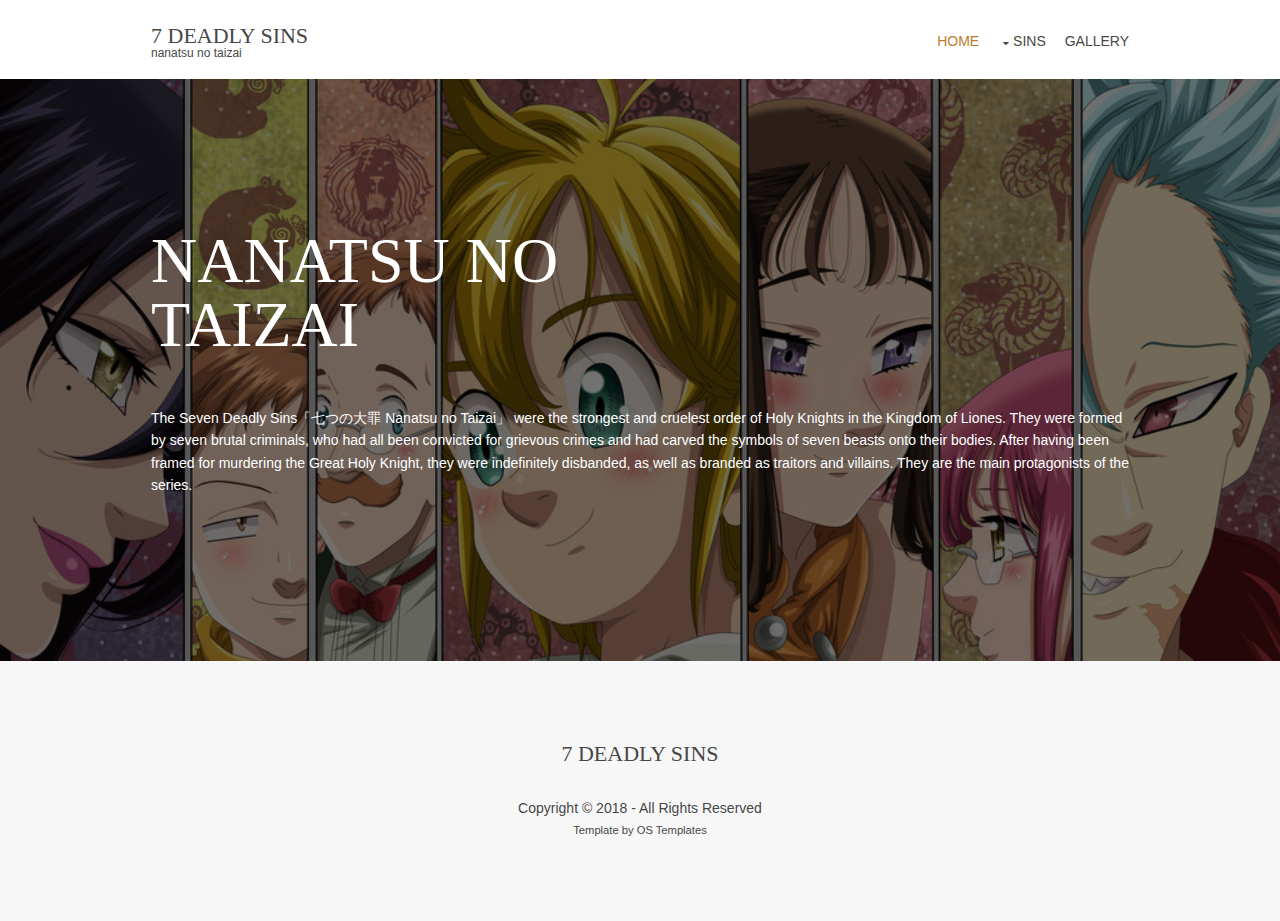
<file: index.html>
<!DOCTYPE html>
<!--
Template Name: Corklow
Author: <a href="http://www.os-templates.com/">OS Templates</a>
Author URI: http://www.os-templates.com/
Licence: Free to use under our free template licence terms
Licence URI: http://www.os-templates.com/template-terms
-->
<html>
<head>
<title>7DEADLYSINS</title>
<meta charset="utf-8">
<meta name="viewport" content="width=device-width, initial-scale=1.0, maximum-scale=1.0, user-scalable=no">
<link href="layout/styles/layout.css" rel="stylesheet" type="text/css" media="all">
</head>
<body id="top">
<!-- ################################################################################################ -->
<!-- ################################################################################################ -->
<!-- ################################################################################################ -->
<div class="wrapper row1">
  <header id="header" class="hoc clear"> 
    <!-- ################################################################################################ -->
    <div id="logo" class="fl_left">
      <h1><a href="index.html">7 Deadly Sins</a></h1>
      <p>Nanatsu No Taizai</p>
    </div>
    <!-- ################################################################################################ -->
    <nav id="mainav" class="fl_right">
      <ul class="clear">
        <li class="active"><a href="index.html">Home</a></li>
        <li><a class="drop" href="#">Sins</a>
          <ul>
            <li><a href="pages/car.html">Wrath</a></li>
            <li><a href="pages/full-width.html">Envy</a></li>
            <li><a href="pages/sidebar-left.html">Greed</a></li>
            <li><a href="pages/sidebar-right.html">Sloth</a></li>
            <li><a href="pages/basic-grid.html">Lust</a></li>
			<li><a href="pages/mer.html">Gluttony</a></li>
            <li><a href="pages/esc.html">Pride</a></li>
          </ul>
        </li>
        <li><a href="pages/gallery.html">Gallery</a></li>
      </ul>
    </nav>
    <!-- ################################################################################################ -->
  </header>
</div>
<!-- ################################################################################################ -->
<!-- ################################################################################################ -->
<!-- ################################################################################################ -->
<div class="wrapper bgded overlay" style="background-image:url('images/demo/backgrounds/sins.jpg');">
  <div id="pageintro" class="hoc clear"> 
    <!-- ################################################################################################ -->
    <article>
      <h1 class="heading"><span class="block">Nanatsu No</span> Taizai</h1>
    </article>
	<p>The Seven Deadly Sins「七つの大罪 Nanatsu no Taizai」 were the strongest and cruelest order of Holy Knights in the Kingdom of Liones. They were formed by seven brutal criminals, who had all been convicted for grievous crimes and had carved the symbols of seven beasts onto their bodies. After having been framed for murdering the Great Holy Knight, they were indefinitely disbanded, as well as branded as traitors and villains. They are the main protagonists of the series.</p>
    <!-- ################################################################################################ -->
  </div>
</div>
<!-- ################################################################################################ -->
<!-- ################################################################################################ -->
<!-- ################################################################################################ -->

<div class="wrapper row4">
  <footer id="footer" class="hoc clear"> 
    <!-- ################################################################################################ -->
    <h3 class="heading">7 DEADLY SINS</h3>
    <div id="copyright">
      <p>Copyright &copy; 2018 - All Rights Reserved  <a href="#"></a></p>
      <p class="font-xs">Template by <a target="_blank" href="http://www.os-templates.com/" title="Free Website Templates">OS Templates</a></p>
    </div>
    <!-- ################################################################################################ -->
  </footer>
</div>
<!-- ################################################################################################ -->
<!-- ################################################################################################ -->
<!-- ################################################################################################ -->
<a id="backtotop" href="#top"><i class="fa fa-chevron-up"></i></a>
<!-- JAVASCRIPTS -->
<script src="layout/scripts/jquery.min.js"></script>
<script src="layout/scripts/jquery.backtotop.js"></script>
<script src="layout/scripts/jquery.mobilemenu.js"></script>
</body>
</html>
</file>
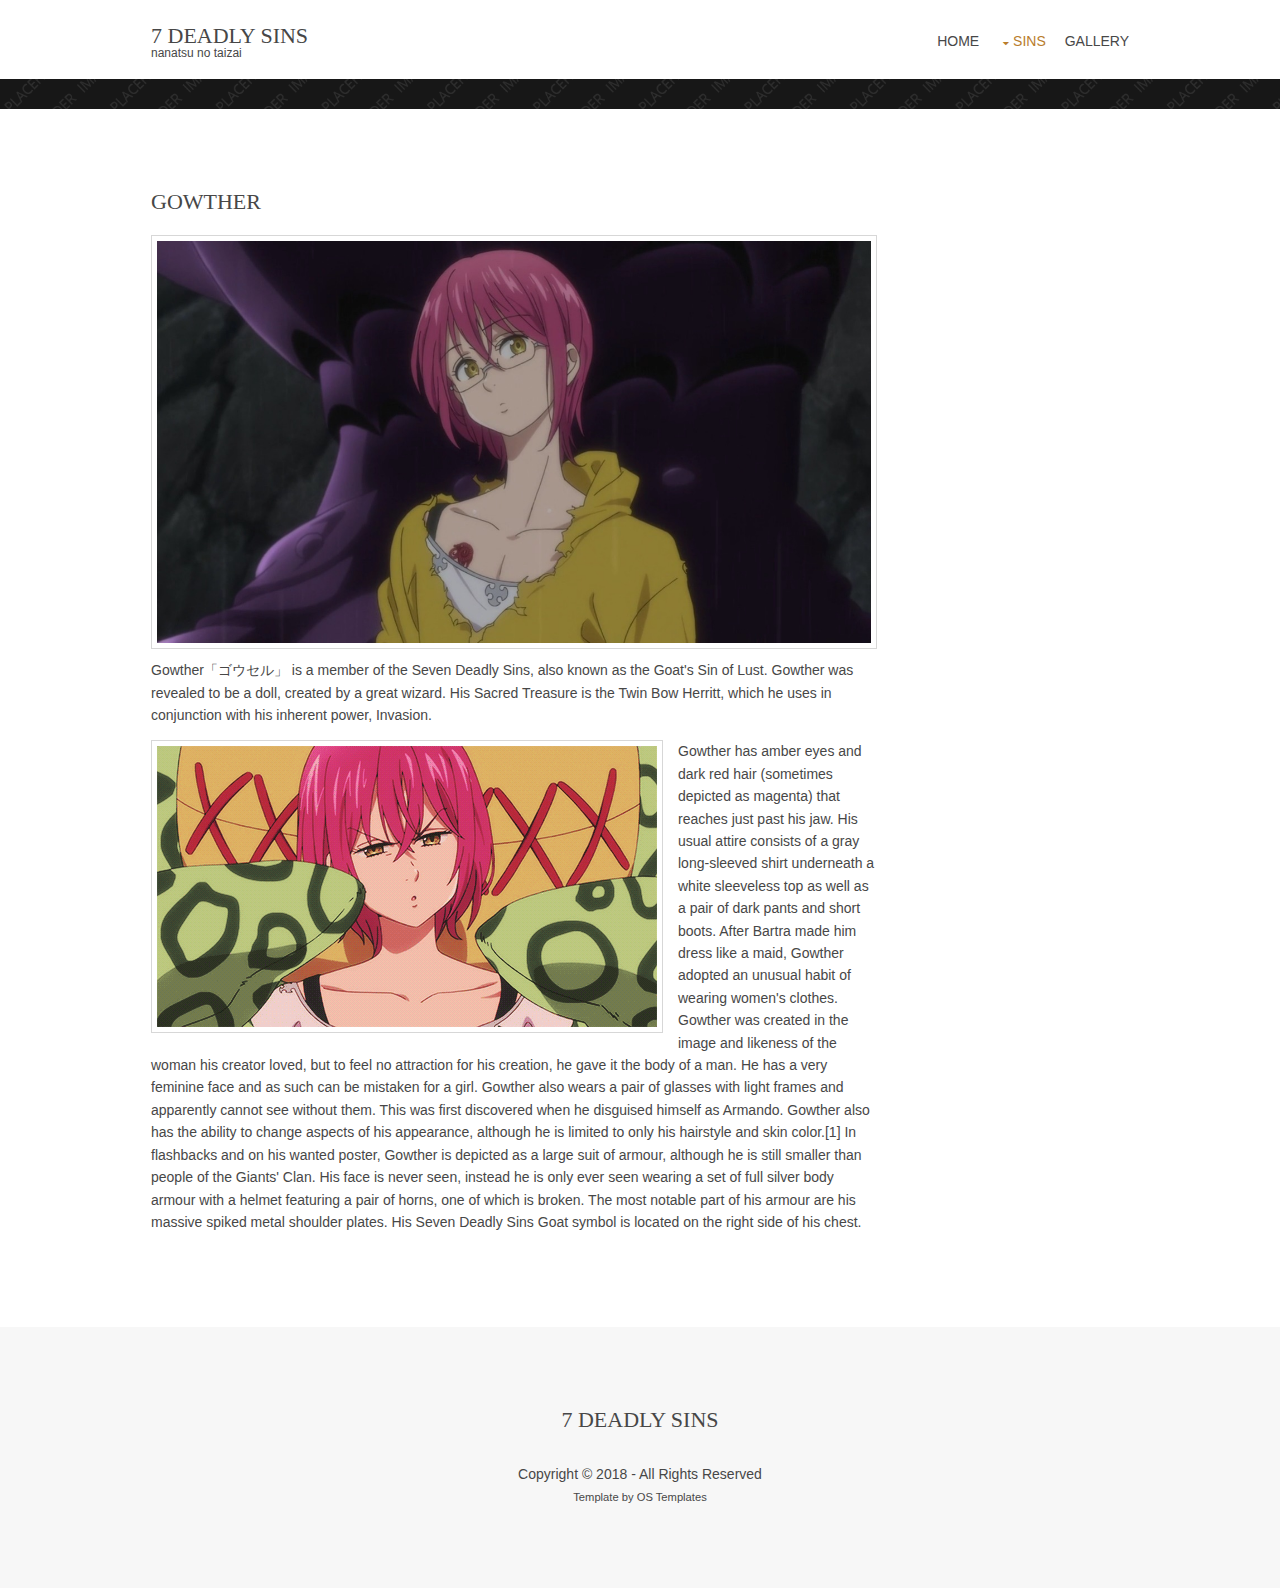
<file: pages/basic-grid.html>
<!DOCTYPE html>
<!--
Template Name: Corklow
Author: <a href="http://www.os-templates.com/">OS Templates</a>
Author URI: http://www.os-templates.com/
Licence: Free to use under our free template licence terms
Licence URI: http://www.os-templates.com/template-terms
-->
<html>
<head>
<title>7DEADLYSINS</title>
<meta charset="utf-8">
<meta name="viewport" content="width=device-width, initial-scale=1.0, maximum-scale=1.0, user-scalable=no">
<link href="../layout/styles/layout.css" rel="stylesheet" type="text/css" media="all">
</head>
<body id="top">
<!-- ################################################################################################ -->
<!-- ################################################################################################ -->
<!-- ################################################################################################ -->
<div class="wrapper row1">
  <header id="header" class="hoc clear"> 
    <!-- ################################################################################################ -->
    <div id="logo" class="fl_left">
      <h1><a href="../index.html">7 Deadly Sins</a></h1>
      <p>Nanatsu No Taizai</p>
    </div>
    <!-- ################################################################################################ -->
    <nav id="mainav" class="fl_right">
      <ul class="clear">
        <li><a href="../index.html">Home</a></li>
        <li class="active"><a class="drop" href="#">Sins</a>
          <ul>
            <li><a href="car.html">Wrath</a></li>
            <li><a href="full-width.html">Envy</a></li>
            <li><a href="sidebar-left.html">Greed</a></li>
            <li><a href="sidebar-right.html">Sloth</a></li>
            <li class="active"><a href="basic-grid.html">Lust</a></li>
			<li><a href="mer.html">Gluttony</a></li>
            <li><a href="esc.html">Pride</a></li>
          </ul>
        </li>
        <li><a href="gallery.html">Gallery</a></li>
      </ul>
    </nav>
    <!-- ################################################################################################ -->
  </header>
</div>
<!-- ################################################################################################ -->
<!-- ################################################################################################ -->
<!-- ################################################################################################ -->
<div class="wrapper bgded overlay" style="background-image:url('../images/demo/backgrounds/01.png');">
  <div id="breadcrumb" class="hoc clear"> 
    <!-- ################################################################################################ -->

    <!-- ################################################################################################ -->
  </div>
</div>
<!-- ################################################################################################ -->
<!-- ################################################################################################ -->
<!-- ################################################################################################ -->
<div class="wrapper row3">
  <main class="hoc container clear"> 
    <!-- main body -->
    <!-- ################################################################################################ -->
    <div class="content three_quarter first"> 
      <!-- ################################################################################################ -->
      <h1>GOWTHER</h1>
      <img class="imgr borderedbox inspace-5" src="gow.jpeg" alt="">
      <p>Gowther「ゴウセル」 is a member of the Seven Deadly Sins, also known as the Goat's Sin of Lust. Gowther was revealed to be a doll, created by a great wizard. His Sacred Treasure is the Twin Bow Herritt, which he uses in conjunction with his inherent power, Invasion.</p>
      <img class="imgl borderedbox inspace-5" src="gow2.gif" alt="">
      <p>Gowther has amber eyes and dark red hair (sometimes depicted as magenta) that reaches just past his jaw. His usual attire consists of a gray long-sleeved shirt underneath a white sleeveless top as well as a pair of dark pants and short boots. After Bartra made him dress like a maid, Gowther adopted an unusual habit of wearing women's clothes.
Gowther was created in the image and likeness of the woman his creator loved, but to feel no attraction for his creation, he gave it the body of a man. He has a very feminine face and as such can be mistaken for a girl.

Gowther also wears a pair of glasses with light frames and apparently cannot see without them. This was first discovered when he disguised himself as Armando. Gowther also has the ability to change aspects of his appearance, although he is limited to only his hairstyle and skin color.[1]

In flashbacks and on his wanted poster, Gowther is depicted as a large suit of armour, although he is still smaller than people of the Giants' Clan. His face is never seen, instead he is only ever seen wearing a set of full silver body armour with a helmet featuring a pair of horns, one of which is broken. The most notable part of his armour are his massive spiked metal shoulder plates.

His Seven Deadly Sins Goat symbol is located on the right side of his chest.</p>

    </div>
    <!-- ################################################################################################ -->
    <!-- / main body -->
    <div class="clear"></div>
  </main>
</div>
<!-- ################################################################################################ -->
<!-- ################################################################################################ -->
<!-- ################################################################################################ -->
<div class="wrapper row4">
  <footer id="footer" class="hoc clear"> 
    <!-- ################################################################################################ -->
    <h3 class="heading">7 DEADLY SINS</h3>
    <div id="copyright">
      <p>Copyright &copy; 2018 - All Rights Reserved  <a href="#"></a></p>
      <p class="font-xs">Template by <a target="_blank" href="http://www.os-templates.com/" title="Free Website Templates">OS Templates</a></p>
    </div>
    <!-- ################################################################################################ -->
  </footer>
</div>
<!-- ################################################################################################ -->
<!-- ################################################################################################ -->
<!-- ################################################################################################ -->
<a id="backtotop" href="#top"><i class="fa fa-chevron-up"></i></a>
<!-- JAVASCRIPTS -->
<script src="../layout/scripts/jquery.min.js"></script>
<script src="../layout/scripts/jquery.backtotop.js"></script>
<script src="../layout/scripts/jquery.mobilemenu.js"></script>
</body>
</html>
</file>
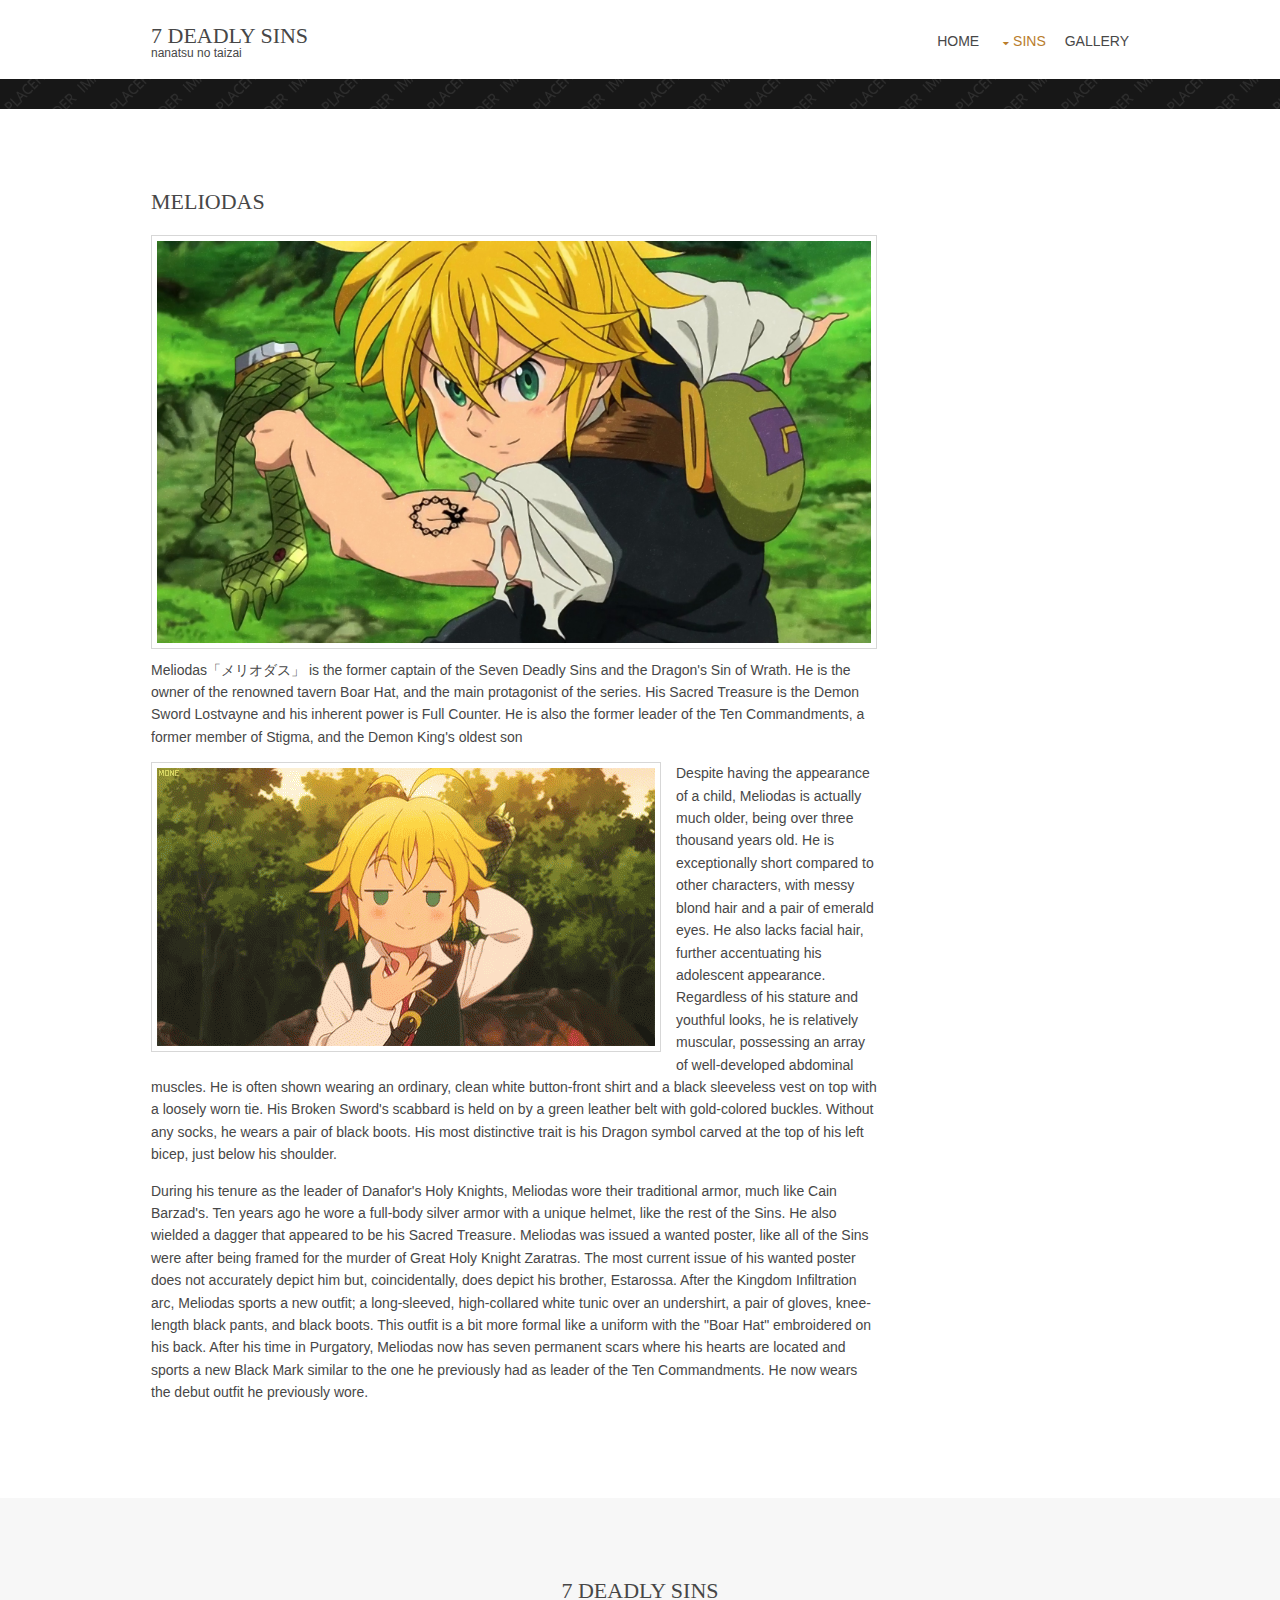
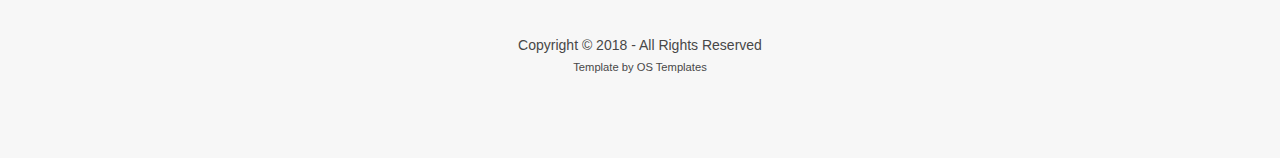
<file: pages/car.html>
<!DOCTYPE html>
<!--
Template Name: Corklow
Author: <a href="http://www.os-templates.com/">OS Templates</a>
Author URI: http://www.os-templates.com/
Licence: Free to use under our free template licence terms
Licence URI: http://www.os-templates.com/template-terms
-->
<html>
<head>
<title>7DEADLYSINS</title>
<meta charset="utf-8">
<meta name="viewport" content="width=device-width, initial-scale=1.0, maximum-scale=1.0, user-scalable=no">
<link href="../layout/styles/layout.css" rel="stylesheet" type="text/css" media="all">
</head>
<body id="top">
<!-- ################################################################################################ -->
<!-- ################################################################################################ -->
<!-- ################################################################################################ -->
<div class="wrapper row1">
  <header id="header" class="hoc clear"> 
    <!-- ################################################################################################ -->
    <div id="logo" class="fl_left">
      <h1><a href="../index.html">7 Deadly Sins</a></h1>
      <p>Nanatsu No Taizai</p>
    </div>
    <!-- ################################################################################################ -->
    <nav id="mainav" class="fl_right">
      <ul class="clear">
        <li><a href="../index.html">Home</a></li>
        <li class="active"><a class="drop" href="#">Sins</a>
          <ul>
            <li class="active"><a href="car.html">Wrath</a></li>
            <li><a href="full-width.html">Envy</a></li>
            <li><a href="sidebar-left.html">Greed</a></li>
            <li><a href="sidebar-right.html">Sloth</a></li>
            <li><a href="basic-grid.html">Lust</a></li>
			<li><a href="mer.html">Gluttony</a></li>
            <li><a href="esc.html">Pride</a></li>
          </ul>
        </li>
        <li><a href="gallery.html">Gallery</a></li>
      </ul>
    </nav>
    <!-- ################################################################################################ -->
  </header>
</div>
<!-- ################################################################################################ -->
<!-- ################################################################################################ -->
<!-- ################################################################################################ -->
<div class="wrapper bgded overlay" style="background-image:url('../images/demo/backgrounds/01.png');">
  <div id="breadcrumb" class="hoc clear"> 
    <!-- ################################################################################################ -->
  
    <!-- ################################################################################################ -->
  </div>
</div>
<!-- ################################################################################################ -->
<!-- ################################################################################################ -->
<!-- ################################################################################################ -->
<div class="wrapper row3">
  <main class="hoc container clear"> 
    <!-- main body -->
    <!-- ################################################################################################ -->
    <div class="content three_quarter first"> 
      <!-- ################################################################################################ -->
      <h1>MELIODAS</h1>
      <img class="imgr borderedbox inspace-5" src="mel.jpg" alt="">
      <p>Meliodas「メリオダス」 is the former captain of the Seven Deadly Sins and the Dragon's Sin of Wrath. He is the owner of the renowned tavern Boar Hat, and the main protagonist of the series. His Sacred Treasure is the Demon Sword Lostvayne and his inherent power is Full Counter. He is also the former leader of the Ten Commandments, a former member of Stigma, and the Demon King's oldest son</p>
      <img class="imgl borderedbox inspace-5" src="mel2.gif" alt="">
      <p>Despite having the appearance of a child, Meliodas is actually much older, being over three thousand years old. He is exceptionally short compared to other characters, with messy blond hair and a pair of emerald eyes. He also lacks facial hair, further accentuating his adolescent appearance. Regardless of his stature and youthful looks, he is relatively muscular, possessing an array of well-developed abdominal muscles. He is often shown wearing an ordinary, clean white button-front shirt and a black sleeveless vest on top with a loosely worn tie. His Broken Sword's scabbard is held on by a green leather belt with gold-colored buckles. Without any socks, he wears a pair of black boots. His most distinctive trait is his Dragon symbol carved at the top of his left bicep, just below his shoulder.</p>
	  <P>During his tenure as the leader of Danafor's Holy Knights, Meliodas wore their traditional armor, much like Cain Barzad's. Ten years ago he wore a full-body silver armor with a unique helmet, like the rest of the Sins. He also wielded a dagger that appeared to be his Sacred Treasure. Meliodas was issued a wanted poster, like all of the Sins were after being framed for the murder of Great Holy Knight Zaratras. The most current issue of his wanted poster does not accurately depict him but, coincidentally, does depict his brother, Estarossa.

After the Kingdom Infiltration arc, Meliodas sports a new outfit; a long-sleeved, high-collared white tunic over an undershirt, a pair of gloves, knee-length black pants, and black boots. This outfit is a bit more formal like a uniform with the "Boar Hat" embroidered on his back.

After his time in Purgatory, Meliodas now has seven permanent scars where his hearts are located and sports a new Black Mark similar to the one he previously had as leader of the Ten Commandments. He now wears the debut outfit he previously wore.</P>
    </div>
    <!-- ################################################################################################ -->
    <!-- / main body -->
    <div class="clear"></div>
  </main>
</div>
<!-- ################################################################################################ -->
<!-- ################################################################################################ -->
<!-- ################################################################################################ -->
<div class="wrapper row4">
  <footer id="footer" class="hoc clear"> 
    <!-- ################################################################################################ -->
    <h3 class="heading">7 DEADLY SINS</h3>
    <div id="copyright">
      <p>Copyright &copy; 2018 - All Rights Reserved  <a href="#"></a></p>
      <p class="font-xs">Template by <a target="_blank" href="http://www.os-templates.com/" title="Free Website Templates">OS Templates</a></p>
    </div>
    <!-- ################################################################################################ -->
  </footer>
</div>
<!-- ################################################################################################ -->
<!-- ################################################################################################ -->
<!-- ################################################################################################ -->
<a id="backtotop" href="#top"><i class="fa fa-chevron-up"></i></a>
<!-- JAVASCRIPTS -->
<script src="../layout/scripts/jquery.min.js"></script>
<script src="../layout/scripts/jquery.backtotop.js"></script>
<script src="../layout/scripts/jquery.mobilemenu.js"></script>
</body>
</html>
</file>
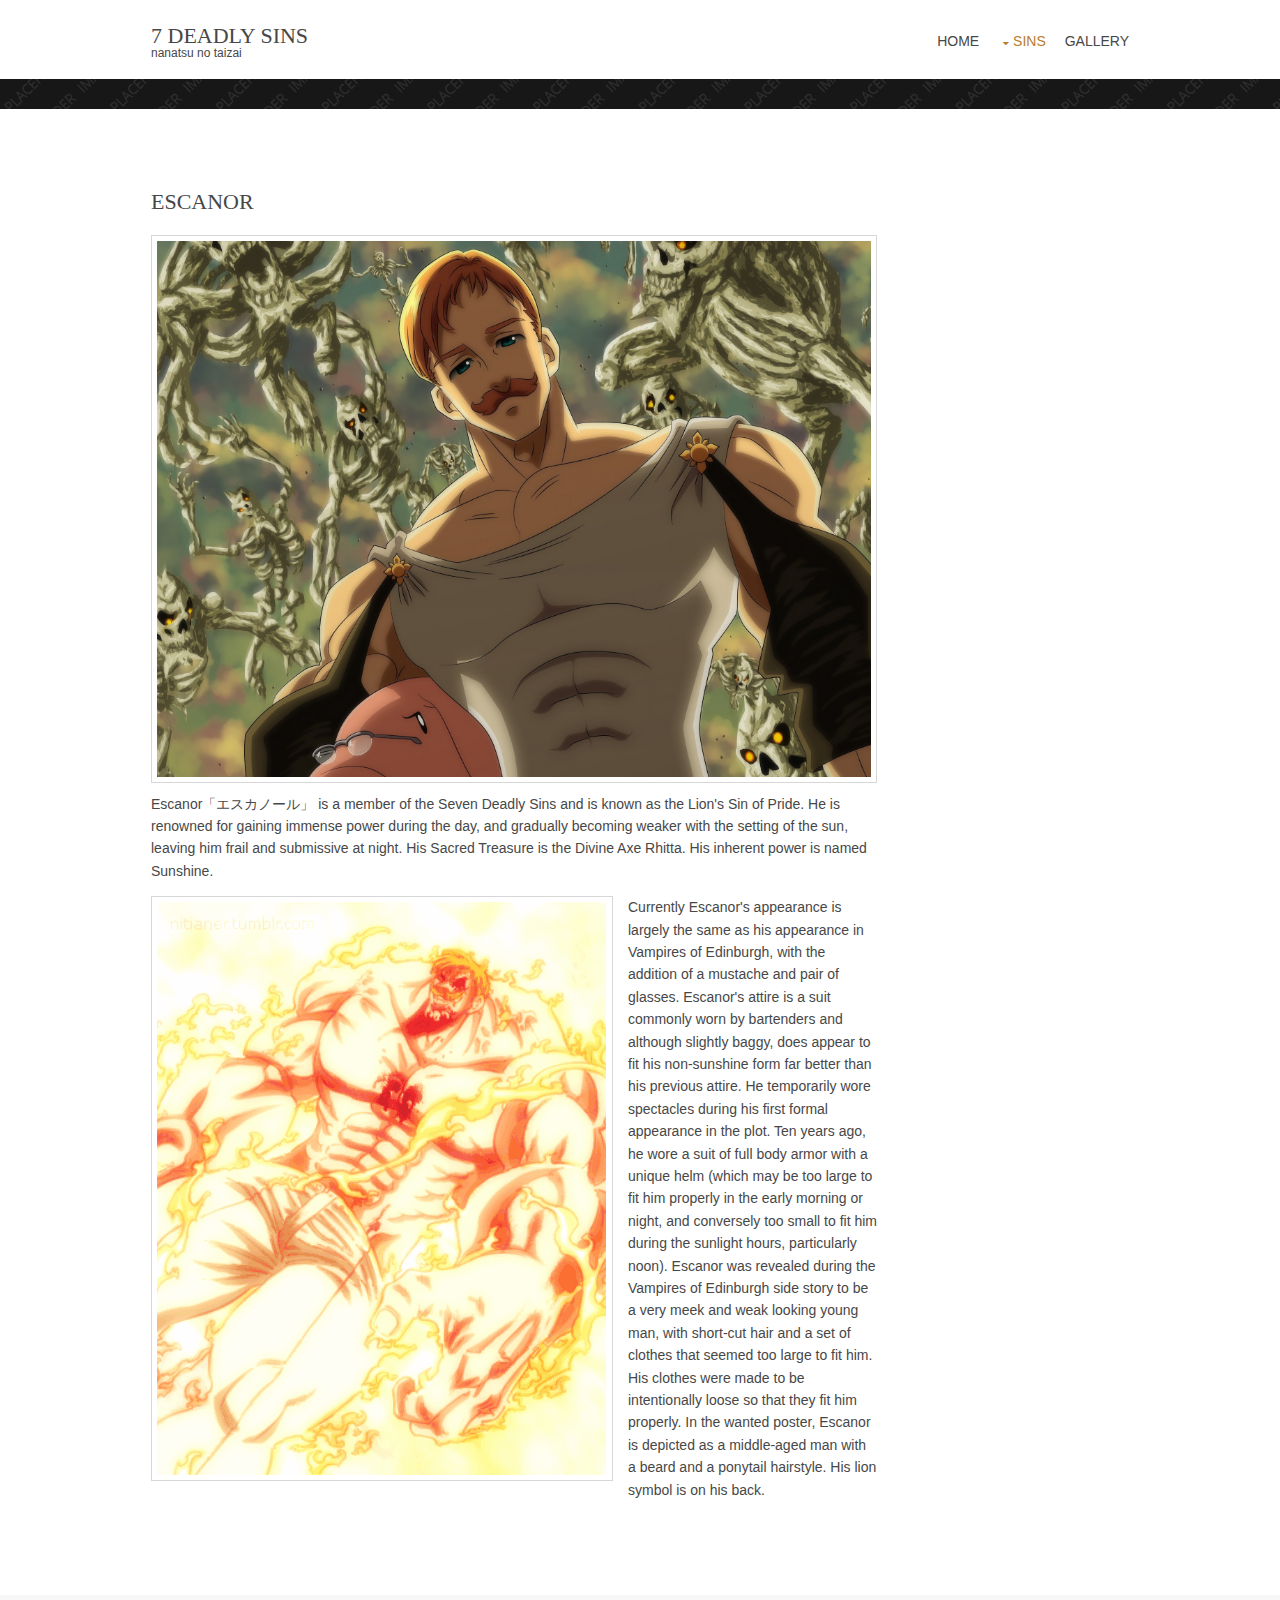
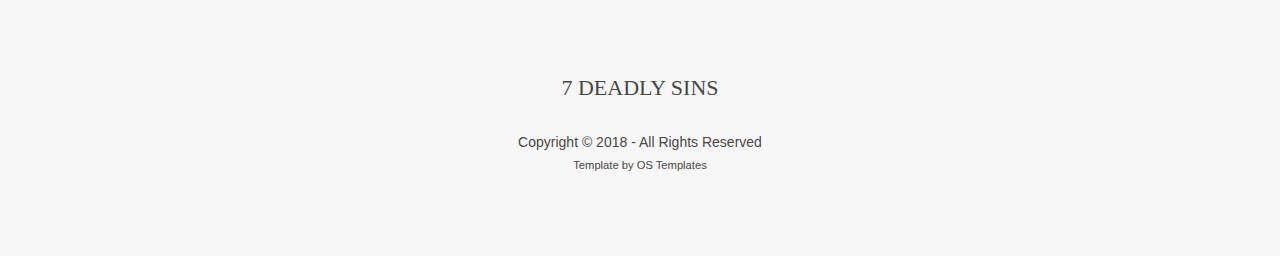
<file: pages/esc.html>
<!DOCTYPE html>
<!--
Template Name: Corklow
Author: <a href="http://www.os-templates.com/">OS Templates</a>
Author URI: http://www.os-templates.com/
Licence: Free to use under our free template licence terms
Licence URI: http://www.os-templates.com/template-terms
-->
<html>
<head>
<title>7DEADLYSINS</title>
<meta charset="utf-8">
<meta name="viewport" content="width=device-width, initial-scale=1.0, maximum-scale=1.0, user-scalable=no">
<link href="../layout/styles/layout.css" rel="stylesheet" type="text/css" media="all">
</head>
<body id="top">
<!-- ################################################################################################ -->
<!-- ################################################################################################ -->
<!-- ################################################################################################ -->
<div class="wrapper row1">
  <header id="header" class="hoc clear"> 
    <!-- ################################################################################################ -->
    <div id="logo" class="fl_left">
      <h1><a href="../index.html">7 Deadly Sins</a></h1>
      <p>Nanatsu No Taizai</p>
    </div>
    <!-- ################################################################################################ -->
    <nav id="mainav" class="fl_right">
      <ul class="clear">
        <li><a href="../index.html">Home</a></li>
        <li class="active"><a class="drop" href="#">Sins</a>
          <ul>
            <li><a href="car.html">Wrath</a></li>
            <li><a href="full-width.html">Envy</a></li>
            <li><a href="sidebar-left.html">Greed</a></li>
            <li><a href="sidebar-right.html">Sloth</a></li>
            <li><a href="basic-grid.html">Lust</a></li>
			<li><a href="mer.html">Gluttony</a></li>
            <li class="active"><a href="esc.html">Pride</a></li>
          </ul>
        </li>
        <li><a href="gallery.html">Gallery</a></li>
      </ul>
    </nav>
    <!-- ################################################################################################ -->
  </header>
</div>
<!-- ################################################################################################ -->
<!-- ################################################################################################ -->
<!-- ################################################################################################ -->
<div class="wrapper bgded overlay" style="background-image:url('../images/demo/backgrounds/01.png');">
  <div id="breadcrumb" class="hoc clear"> 
    <!-- ################################################################################################ -->

    <!-- ################################################################################################ -->
  </div>
</div>
<!-- ################################################################################################ -->
<!-- ################################################################################################ -->
<!-- ################################################################################################ -->
<div class="wrapper row3">
  <main class="hoc container clear"> 
    <!-- main body -->
    <!-- ################################################################################################ -->
    <div class="content three_quarter first"> 
      <!-- ################################################################################################ -->
      <h1>ESCANOR</h1>
      <img class="imgr borderedbox inspace-5" src="esc.jpg" alt="">
      <p>Escanor「エスカノール」 is a member of the Seven Deadly Sins and is known as the Lion's Sin of Pride. He is renowned for gaining immense power during the day, and gradually becoming weaker with the setting of the sun, leaving him frail and submissive at night. His Sacred Treasure is the Divine Axe Rhitta. His inherent power is named Sunshine.</p>
      <img class="imgl borderedbox inspace-5" src="esc2.gif" alt="">
      <p>Currently Escanor's appearance is largely the same as his appearance in Vampires of Edinburgh, with the addition of a mustache and pair of glasses. Escanor's attire is a suit commonly worn by bartenders and although slightly baggy, does appear to fit his non-sunshine form far better than his previous attire. He temporarily wore spectacles during his first formal appearance in the plot.
Ten years ago, he wore a suit of full body armor with a unique helm (which may be too large to fit him properly in the early morning or night, and conversely too small to fit him during the sunlight hours, particularly noon).

Escanor was revealed during the Vampires of Edinburgh side story to be a very meek and weak looking young man, with short-cut hair and a set of clothes that seemed too large to fit him. His clothes were made to be intentionally loose so that they fit him properly.

In the wanted poster, Escanor is depicted as a middle-aged man with a beard and a ponytail hairstyle.

His lion symbol is on his back.</p>

    </div>
    <!-- ################################################################################################ -->
    <!-- / main body -->
    <div class="clear"></div>
  </main>
</div>
<!-- ################################################################################################ -->
<!-- ################################################################################################ -->
<!-- ################################################################################################ -->
<div class="wrapper row4">
  <footer id="footer" class="hoc clear"> 
    <!-- ################################################################################################ -->
    <h3 class="heading">7 DEADLY SINS</h3>
    <div id="copyright">
      <p>Copyright &copy; 2018 - All Rights Reserved  <a href="#"></a></p>
      <p class="font-xs">Template by <a target="_blank" href="http://www.os-templates.com/" title="Free Website Templates">OS Templates</a></p>
    </div>
    <!-- ################################################################################################ -->
  </footer>
</div>
<!-- ################################################################################################ -->
<!-- ################################################################################################ -->
<!-- ################################################################################################ -->
<a id="backtotop" href="#top"><i class="fa fa-chevron-up"></i></a>
<!-- JAVASCRIPTS -->
<script src="../layout/scripts/jquery.min.js"></script>
<script src="../layout/scripts/jquery.backtotop.js"></script>
<script src="../layout/scripts/jquery.mobilemenu.js"></script>
</body>
</html>
</file>
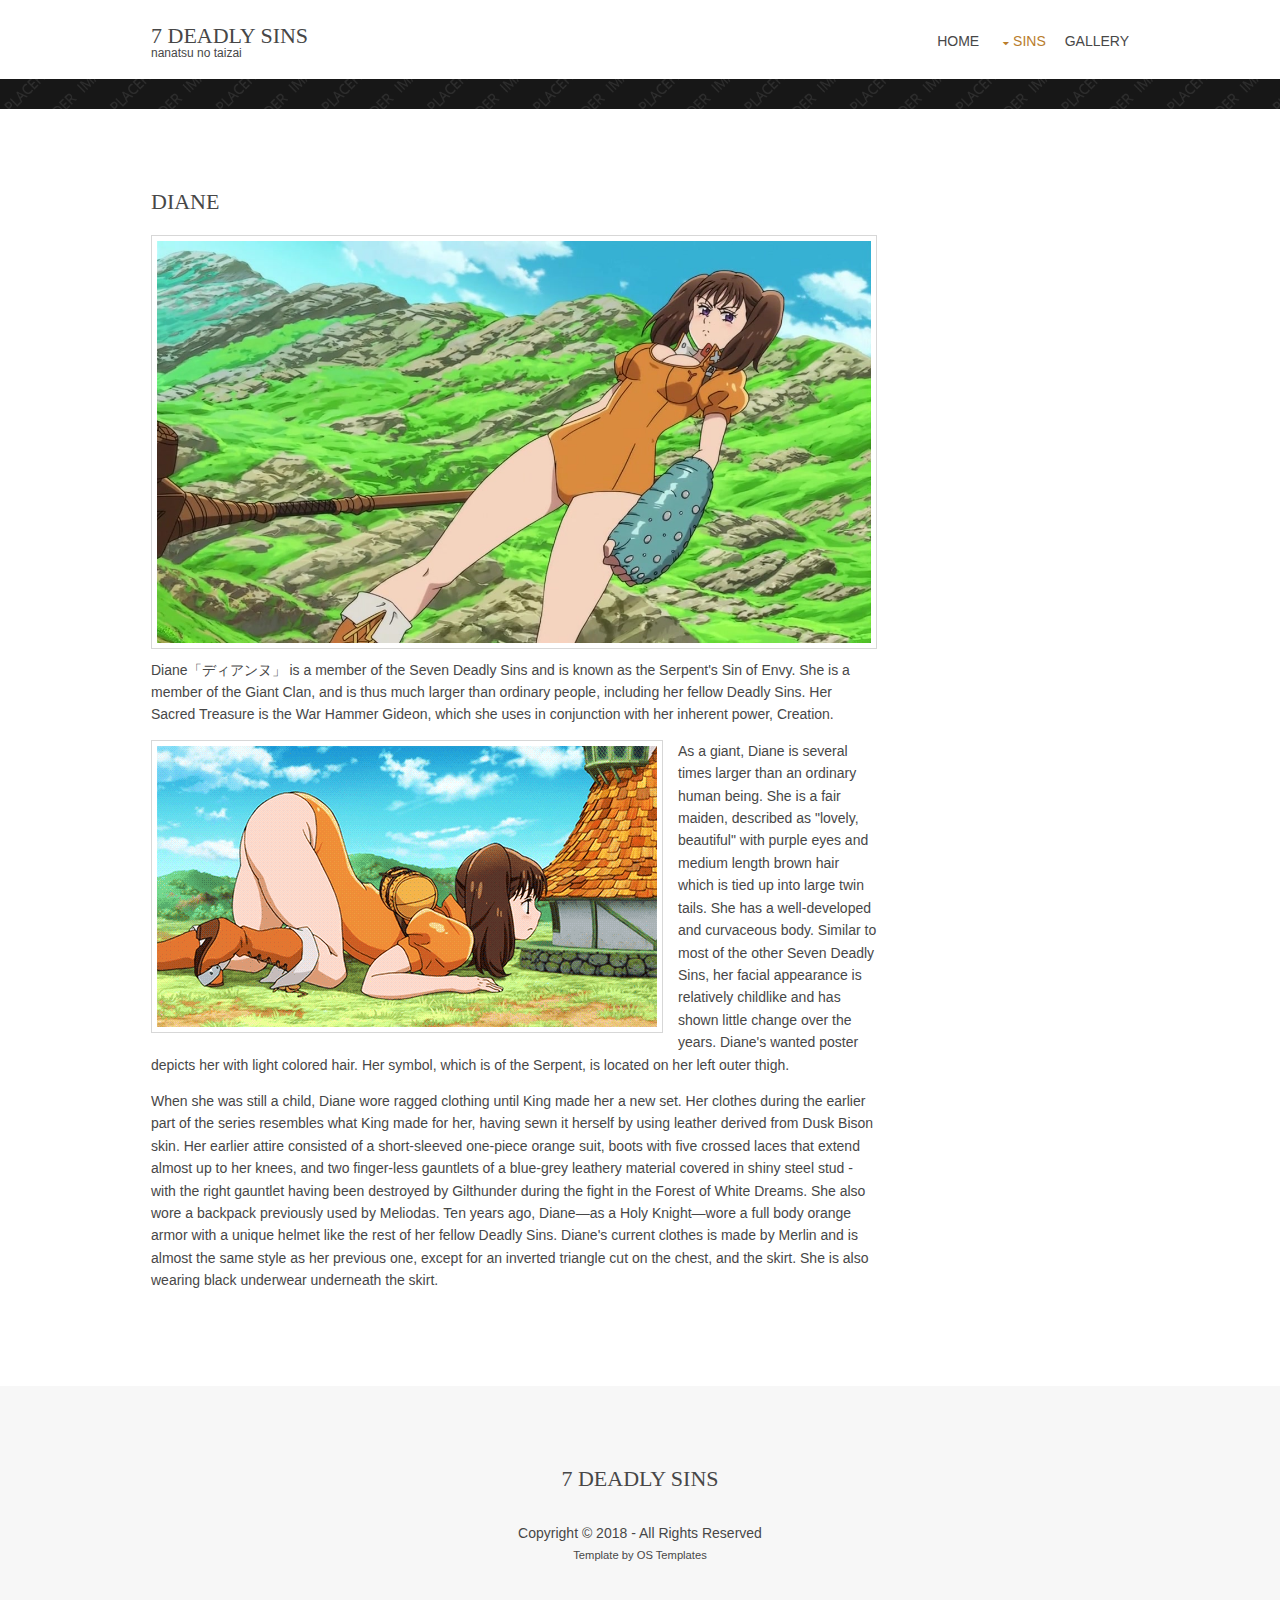
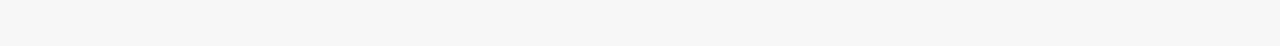
<file: pages/full-width.html>
<!DOCTYPE html>
<!--
Template Name: Corklow
Author: <a href="http://www.os-templates.com/">OS Templates</a>
Author URI: http://www.os-templates.com/
Licence: Free to use under our free template licence terms
Licence URI: http://www.os-templates.com/template-terms
-->
<html>
<head>
<title>7DEADLYSINS</title>
<meta charset="utf-8">
<meta name="viewport" content="width=device-width, initial-scale=1.0, maximum-scale=1.0, user-scalable=no">
<link href="../layout/styles/layout.css" rel="stylesheet" type="text/css" media="all">
</head>
<body id="top">
<!-- ################################################################################################ -->
<!-- ################################################################################################ -->
<!-- ################################################################################################ -->
<div class="wrapper row1">
  <header id="header" class="hoc clear"> 
    <!-- ################################################################################################ -->
    <div id="logo" class="fl_left">
      <h1><a href="../index.html">7 Deadly Sins</a></h1>
      <p>Nanatsu No Taizai</p>
    </div>
    <!-- ################################################################################################ -->
    <nav id="mainav" class="fl_right">
      <ul class="clear">
        <li><a href="../index.html">Home</a></li>
        <li class="active"><a class="drop" href="#">Sins</a>
          <ul>
            <li><a href="car.html">Wrath</a></li>
            <li class="active"><a href="full-width.html">Envy</a></li>
            <li><a href="sidebar-left.html">Greed</a></li>
            <li><a href="sidebar-right.html">Sloth</a></li>
            <li><a href="basic-grid.html">Lust</a></li>
			<li><a href="mer.html">Gluttony</a></li>
            <li><a href="esc.html">Pride</a></li>
          </ul>
        </li>
        <li><a href="gallery.html">Gallery</a></li>
      </ul>
    </nav>
    <!-- ################################################################################################ -->
  </header>
</div>
<!-- ################################################################################################ -->
<!-- ################################################################################################ -->
<!-- ################################################################################################ -->
<div class="wrapper bgded overlay" style="background-image:url('../images/demo/backgrounds/01.png');">
  <div id="breadcrumb" class="hoc clear"> 
    <!-- ################################################################################################ -->
  
    <!-- ################################################################################################ -->
  </div>
</div>
<!-- ################################################################################################ -->
<!-- ################################################################################################ -->
<!-- ################################################################################################ -->
<div class="wrapper row3">
  <main class="hoc container clear"> 
    <!-- main body -->
    <!-- ################################################################################################ -->
    <div class="content three_quarter first"> 
      <!-- ################################################################################################ -->
      <h1>DIANE</h1>
      <img class="imgr borderedbox inspace-5" src="din.jpg" alt="">
      <p>Diane「ディアンヌ」 is a member of the Seven Deadly Sins and is known as the Serpent's Sin of Envy. She is a member of the Giant Clan, and is thus much larger than ordinary people, including her fellow Deadly Sins. Her Sacred Treasure is the War Hammer Gideon, which she uses in conjunction with her inherent power, Creation.</p>
      <img class="imgl borderedbox inspace-5" src="din2.gif" alt="">
      <p>As a giant, Diane is several times larger than an ordinary human being. She is a fair maiden, described as "lovely, beautiful" with purple eyes and medium length brown hair which is tied up into large twin tails. She has a well-developed and curvaceous body. Similar to most of the other Seven Deadly Sins, her facial appearance is relatively childlike and has shown little change over the years. Diane's wanted poster depicts her with light colored hair. Her symbol, which is of the Serpent, is located on her left outer thigh.</p>
	  <P>When she was still a child, Diane wore ragged clothing until King made her a new set. Her clothes during the earlier part of the series resembles what King made for her, having sewn it herself by using leather derived from Dusk Bison skin. Her earlier attire consisted of a short-sleeved one-piece orange suit, boots with five crossed laces that extend almost up to her knees, and two finger-less gauntlets of a blue-grey leathery material covered in shiny steel stud - with the right gauntlet having been destroyed by Gilthunder during the fight in the Forest of White Dreams. She also wore a backpack previously used by Meliodas.

Ten years ago, Diane—as a Holy Knight—wore a full body orange armor with a unique helmet like the rest of her fellow Deadly Sins.

Diane's current clothes is made by Merlin and is almost the same style as her previous one, except for an inverted triangle cut on the chest, and the skirt. She is also wearing black underwear underneath the skirt.</P>	
	</div>
    <!-- ################################################################################################ -->
    <!-- / main body -->
    <div class="clear"></div>
  </main>
</div>
<!-- ################################################################################################ -->
<!-- ################################################################################################ -->
<!-- ################################################################################################ -->
<div class="wrapper row4">
  <footer id="footer" class="hoc clear"> 
    <!-- ################################################################################################ -->
    <h3 class="heading">7 DEADLY SINS</h3>
    <div id="copyright">
      <p>Copyright &copy; 2018 - All Rights Reserved  <a href="#"></a></p>
      <p class="font-xs">Template by <a target="_blank" href="http://www.os-templates.com/" title="Free Website Templates">OS Templates</a></p>
    </div>
    <!-- ################################################################################################ -->
  </footer>
</div>
<!-- ################################################################################################ -->
<!-- ################################################################################################ -->
<!-- ################################################################################################ -->
<a id="backtotop" href="#top"><i class="fa fa-chevron-up"></i></a>
<!-- JAVASCRIPTS -->
<script src="../layout/scripts/jquery.min.js"></script>
<script src="../layout/scripts/jquery.backtotop.js"></script>
<script src="../layout/scripts/jquery.mobilemenu.js"></script>
</body>
</html>
</file>
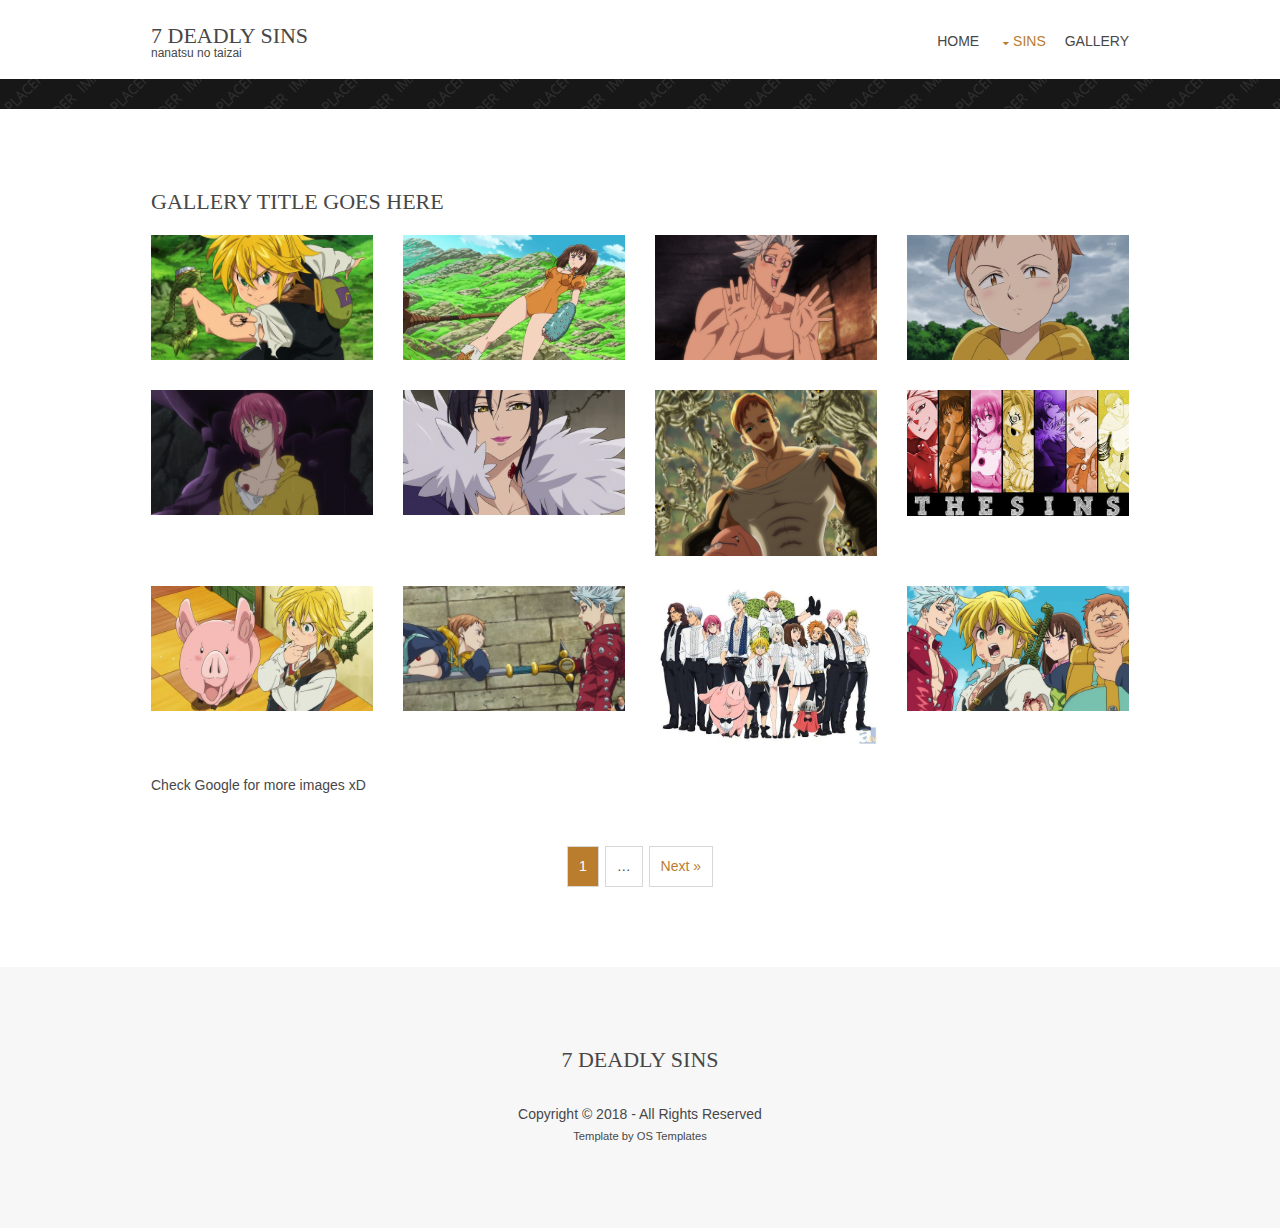
<file: pages/gallery.html>
<!DOCTYPE html>
<!--
Template Name: Corklow
Author: <a href="http://www.os-templates.com/">OS Templates</a>
Author URI: http://www.os-templates.com/
Licence: Free to use under our free template licence terms
Licence URI: http://www.os-templates.com/template-terms
-->
<html>
<head>
<title>7DEADLYSINS</title>
<meta charset="utf-8">
<meta name="viewport" content="width=device-width, initial-scale=1.0, maximum-scale=1.0, user-scalable=no">
<link href="../layout/styles/layout.css" rel="stylesheet" type="text/css" media="all">
</head>
<body id="top">
<!-- ################################################################################################ -->
<!-- ################################################################################################ -->
<!-- ################################################################################################ -->
<div class="wrapper row1">
  <header id="header" class="hoc clear"> 
    <!-- ################################################################################################ -->
    <div id="logo" class="fl_left">
      <h1><a href="../index.html">7 Deadly Sins</a></h1>
      <p>Nanatsu No Taizai</p>
    </div>
    <!-- ################################################################################################ -->
    <nav id="mainav" class="fl_right">
      <ul class="clear">
        <li><a href="../index.html">Home</a></li>
        <li class="active"><a class="drop" href="#">Sins</a>
          <ul>
            <li><a href="car.html">Wrath</a></li>
            <li><a href="full-width.html">Envy</a></li>
            <li><a href="sidebar-left.html">Greed</a></li>
            <li><a href="sidebar-right.html">Sloth</a></li>
            <li><a href="basic-grid.html">Lust</a></li>
			<li><a href="mer.html">Gluttony</a></li>
            <li><a href="esc.html">Pride</a></li>
          </ul>
        </li>
        <li><a href="gallery.html">Gallery</a></li>
      </ul>
    </nav>
    <!-- ################################################################################################ -->
  </header>
</div>
<!-- ################################################################################################ -->
<!-- ################################################################################################ -->
<!-- ################################################################################################ -->
<div class="wrapper bgded overlay" style="background-image:url('../images/demo/backgrounds/01.png');">
  <div id="breadcrumb" class="hoc clear"> 
    <!-- ################################################################################################ -->

    <!-- ################################################################################################ -->
  </div>
</div>
<!-- ################################################################################################ -->
<!-- ################################################################################################ -->
<!-- ################################################################################################ -->
<div class="wrapper row3">
  <main class="hoc container clear"> 
    <!-- main body -->
    <!-- ################################################################################################ -->
    <div class="content"> 
      <!-- ################################################################################################ -->
      <div id="gallery">
        <figure>
          <header class="heading">Gallery Title Goes Here</header>
          <ul class="nospace clear">
            <li class="one_quarter first"><a href="#"><img src="mel.jpg" alt=""></a></li>
            <li class="one_quarter"><a href="#"><img src="din.jpg" alt=""></a></li>
            <li class="one_quarter"><a href="#"><img src="ban.png" alt=""></a></li>
            <li class="one_quarter"><a href="#"><img src="kin.jpg" alt=""></a></li>
            <li class="one_quarter first"><a href="#"><img src="gow.jpeg" alt=""></a></li>
            <li class="one_quarter"><a href="#"><img src="mer.png" alt=""></a></li>
            <li class="one_quarter"><a href="#"><img src="esc.jpg" alt=""></a></li>
            <li class="one_quarter"><a href="#"><img src="sin.jpg" alt=""></a></li>
            <li class="one_quarter first"><a href="#"><img src="7.jpg" alt=""></a></li>
            <li class="one_quarter"><a href="#"><img src="ded.jpg" alt=""></a></li>
            <li class="one_quarter"><a href="#"><img src="all.jpg" alt=""></a></li>
            <li class="one_quarter"><a href="#"><img src="sf.jpg" alt=""></a></li>
          </ul>
          <figcaption>Check Google for more images xD</figcaption>
        </figure>
      </div>
      <!-- ################################################################################################ -->
      <!-- ################################################################################################ -->
      <nav class="pagination">
        <ul>
          <li class="current"><strong>1</strong></li>
          <li><strong>&hellip;</strong></li>
          <li><a href="#">Next &raquo;</a></li>
        </ul>
      </nav>
      <!-- ################################################################################################ -->
    </div>
    <!-- ################################################################################################ -->
    <!-- / main body -->
    <div class="clear"></div>
  </main>
</div>
<!-- ################################################################################################ -->
<!-- ################################################################################################ -->
<!-- ################################################################################################ -->
<div class="wrapper row4">
  <footer id="footer" class="hoc clear"> 
    <!-- ################################################################################################ -->
    <h3 class="heading">7 DEADLY SINS</h3>
    <div id="copyright">
      <p>Copyright &copy; 2018 - All Rights Reserved  <a href="#"></a></p>
      <p class="font-xs">Template by <a target="_blank" href="http://www.os-templates.com/" title="Free Website Templates">OS Templates</a></p>
    </div>
    <!-- ################################################################################################ -->
  </footer>
</div>
<!-- ################################################################################################ -->
<!-- ################################################################################################ -->
<!-- ################################################################################################ -->
<a id="backtotop" href="#top"><i class="fa fa-chevron-up"></i></a>
<!-- JAVASCRIPTS -->
<script src="../layout/scripts/jquery.min.js"></script>
<script src="../layout/scripts/jquery.backtotop.js"></script>
<script src="../layout/scripts/jquery.mobilemenu.js"></script>
</body>
</html>
</file>
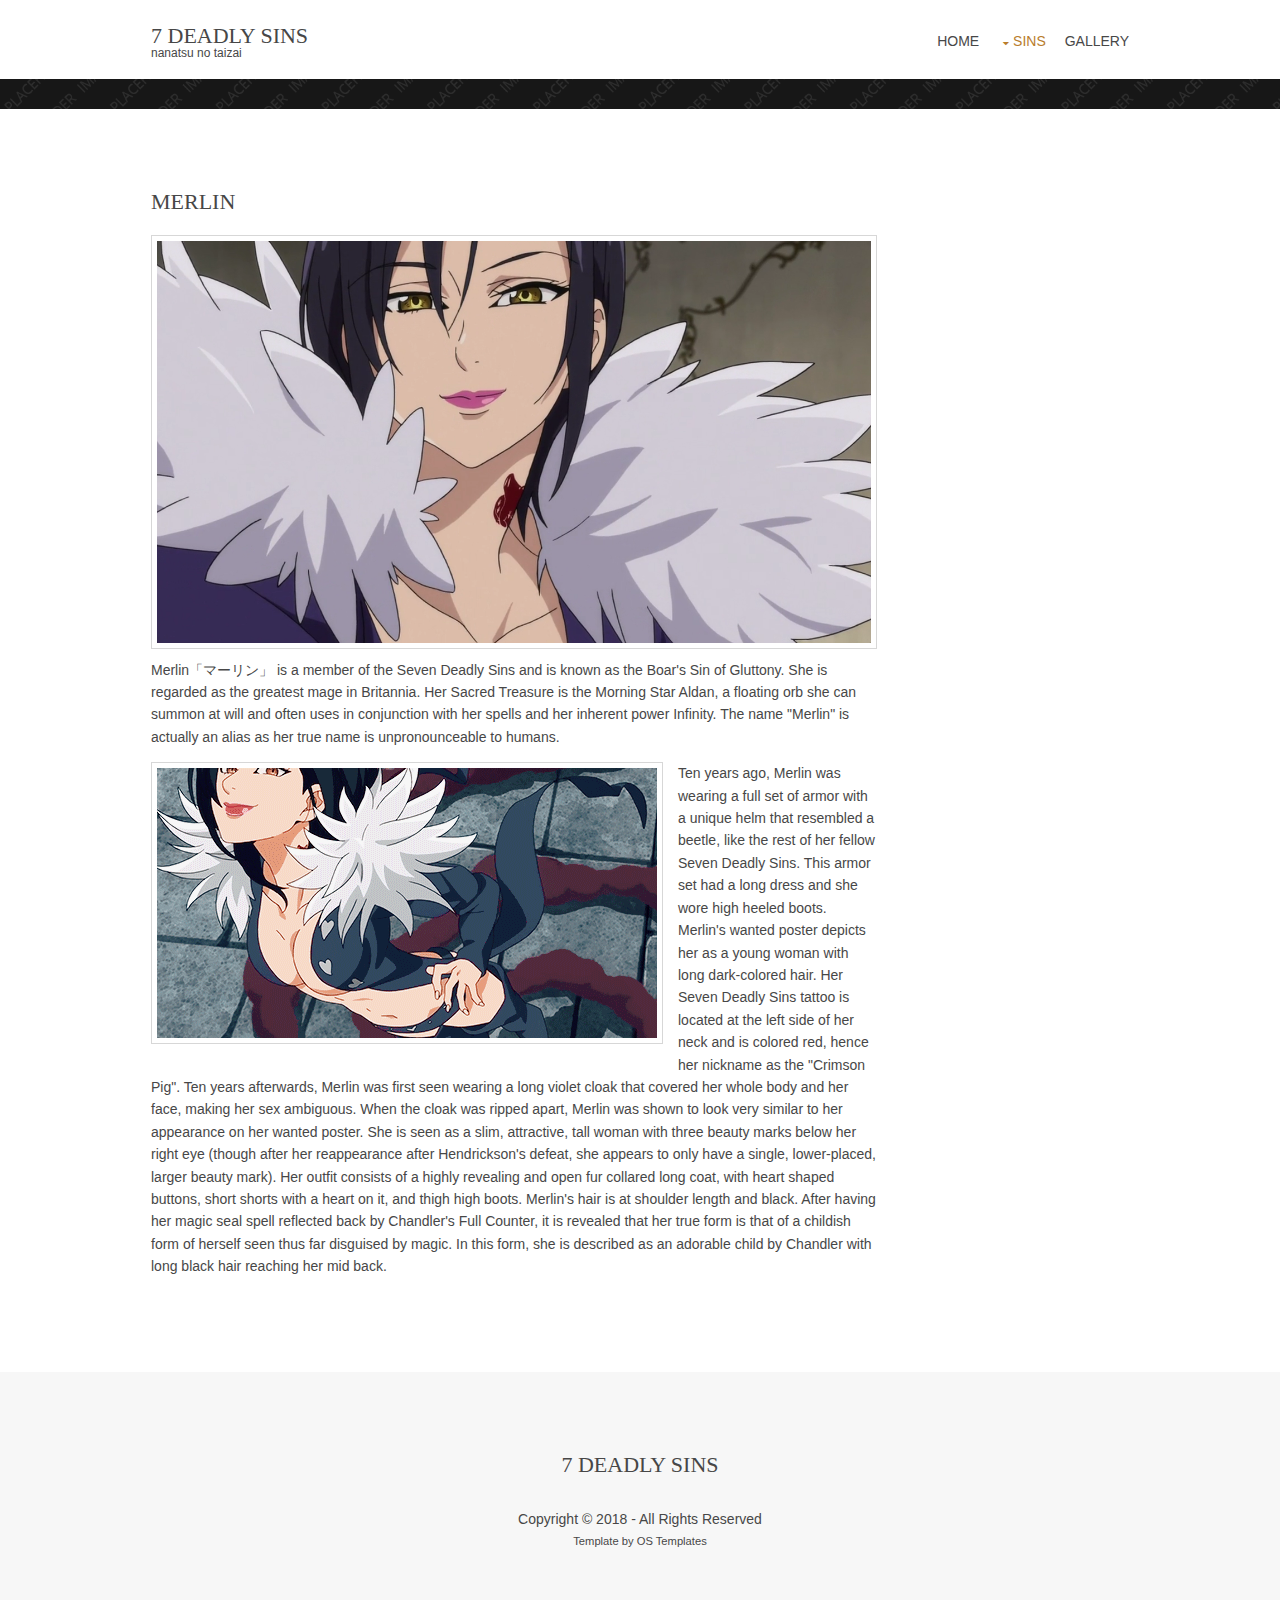
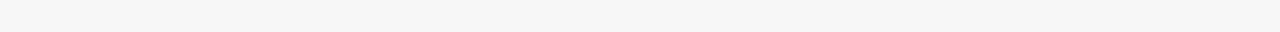
<file: pages/mer.html>
<!DOCTYPE html>
<!--
Template Name: Corklow
Author: <a href="http://www.os-templates.com/">OS Templates</a>
Author URI: http://www.os-templates.com/
Licence: Free to use under our free template licence terms
Licence URI: http://www.os-templates.com/template-terms
-->
<html>
<head>
<title>7DEADLYSINS</title>
<meta charset="utf-8">
<meta name="viewport" content="width=device-width, initial-scale=1.0, maximum-scale=1.0, user-scalable=no">
<link href="../layout/styles/layout.css" rel="stylesheet" type="text/css" media="all">
</head>
<body id="top">
<!-- ################################################################################################ -->
<!-- ################################################################################################ -->
<!-- ################################################################################################ -->
<div class="wrapper row1">
  <header id="header" class="hoc clear"> 
    <!-- ################################################################################################ -->
    <div id="logo" class="fl_left">
      <h1><a href="../index.html">7 Deadly Sins</a></h1>
      <p>Nanatsu No Taizai</p>
    </div>
    <!-- ################################################################################################ -->
    <nav id="mainav" class="fl_right">
      <ul class="clear">
        <li><a href="../index.html">Home</a></li>
        <li class="active"><a class="drop" href="#">Sins</a>
          <ul>
            <li><a href="car.html">Wrath</a></li>
            <li><a href="full-width.html">Envy</a></li>
            <li><a href="sidebar-left.html">Greed</a></li>
            <li><a href="sidebar-right.html">Sloth</a></li>
            <li><a href="basic-grid.html">Lust</a></li>
			<li class="active"><a href="mer.html">Gluttony</a></li>
            <li><a href="esc.html">Pride</a></li>
          </ul>
        </li>
        <li><a href="gallery.html">Gallery</a></li>
      </ul>
    </nav>
    <!-- ################################################################################################ -->
  </header>
</div>
<!-- ################################################################################################ -->
<!-- ################################################################################################ -->
<!-- ################################################################################################ -->
<div class="wrapper bgded overlay" style="background-image:url('../images/demo/backgrounds/01.png');">
  <div id="breadcrumb" class="hoc clear"> 
    <!-- ################################################################################################ -->

    <!-- ################################################################################################ -->
  </div>
</div>
<!-- ################################################################################################ -->
<!-- ################################################################################################ -->
<!-- ################################################################################################ -->
<div class="wrapper row3">
  <main class="hoc container clear"> 
    <!-- main body -->
    <!-- ################################################################################################ -->
    <div class="content three_quarter first"> 
      <!-- ################################################################################################ -->
      <h1>MERLIN</h1>
      <img class="imgr borderedbox inspace-5" src="mer.png" alt="">
      <p>Merlin「マーリン」 is a member of the Seven Deadly Sins and is known as the Boar's Sin of Gluttony. She is regarded as the greatest mage in Britannia. Her Sacred Treasure is the Morning Star Aldan, a floating orb she can summon at will and often uses in conjunction with her spells and her inherent power Infinity. The name "Merlin" is actually an alias as her true name is unpronounceable to humans.</p>
      <img class="imgl borderedbox inspace-5" src="mer2.gif" alt="">
      <p>Ten years ago, Merlin was wearing a full set of armor with a unique helm that resembled a beetle, like the rest of her fellow Seven Deadly Sins. This armor set had a long dress and she wore high heeled boots. Merlin's wanted poster depicts her as a young woman with long dark-colored hair. Her Seven Deadly Sins tattoo is located at the left side of her neck and is colored red, hence her nickname as the "Crimson Pig".

Ten years afterwards, Merlin was first seen wearing a long violet cloak that covered her whole body and her face, making her sex ambiguous. When the cloak was ripped apart, Merlin was shown to look very similar to her appearance on her wanted poster. She is seen as a slim, attractive, tall woman with three beauty marks below her right eye (though after her reappearance after Hendrickson's defeat, she appears to only have a single, lower-placed, larger beauty mark). Her outfit consists of a highly revealing and open fur collared long coat, with heart shaped buttons, short shorts with a heart on it, and thigh high boots. Merlin's hair is at shoulder length and black.

After having her magic seal spell reflected back by Chandler's Full Counter, it is revealed that her true form is that of a childish form of herself seen thus far disguised by magic. In this form, she is described as an adorable child by Chandler with long black hair reaching her mid back.</p>

    </div>
    <!-- ################################################################################################ -->
    <!-- / main body -->
    <div class="clear"></div>
  </main>
</div>
<!-- ################################################################################################ -->
<!-- ################################################################################################ -->
<!-- ################################################################################################ -->
<div class="wrapper row4">
  <footer id="footer" class="hoc clear"> 
    <!-- ################################################################################################ -->
    <h3 class="heading">7 DEADLY SINS</h3>
    <div id="copyright">
      <p>Copyright &copy; 2018 - All Rights Reserved  <a href="#"></a></p>
      <p class="font-xs">Template by <a target="_blank" href="http://www.os-templates.com/" title="Free Website Templates">OS Templates</a></p>
    </div>
    <!-- ################################################################################################ -->
  </footer>
</div>
<!-- ################################################################################################ -->
<!-- ################################################################################################ -->
<!-- ################################################################################################ -->
<a id="backtotop" href="#top"><i class="fa fa-chevron-up"></i></a>
<!-- JAVASCRIPTS -->
<script src="../layout/scripts/jquery.min.js"></script>
<script src="../layout/scripts/jquery.backtotop.js"></script>
<script src="../layout/scripts/jquery.mobilemenu.js"></script>
</body>
</html>
</file>
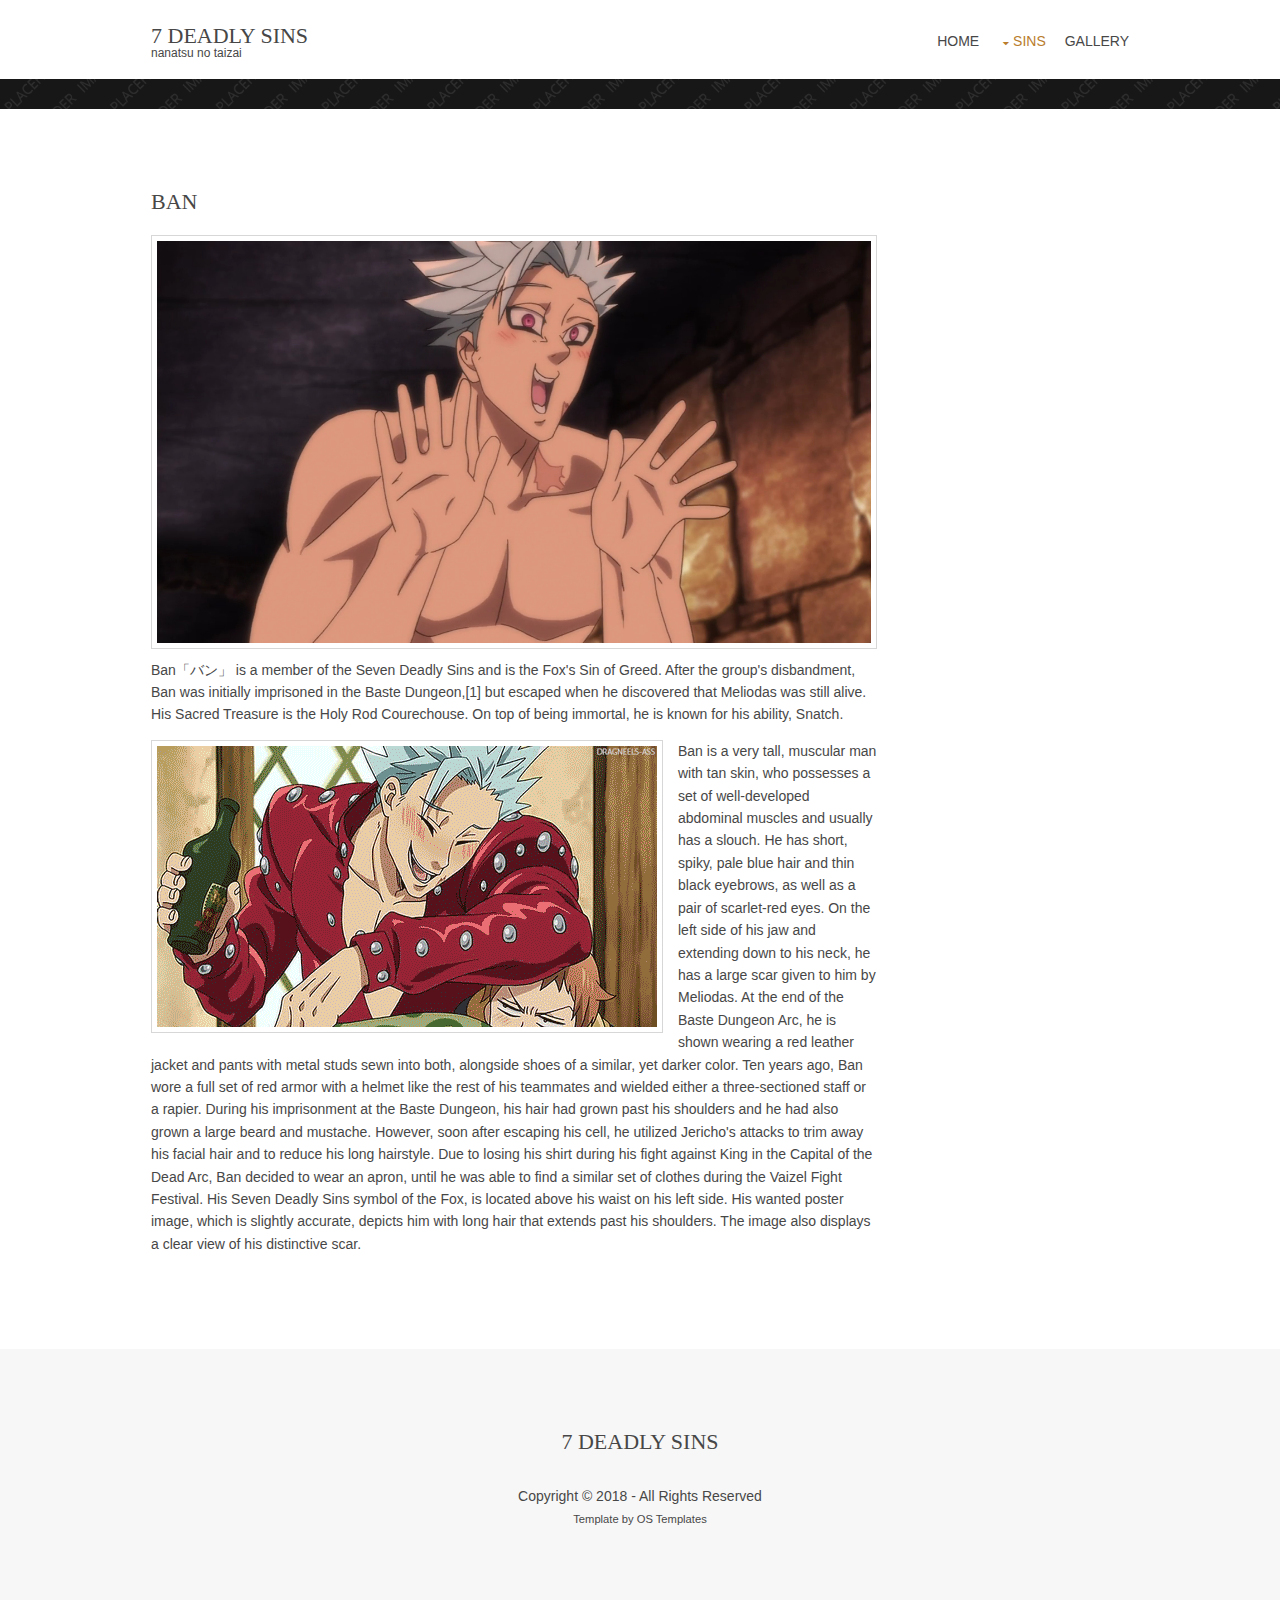
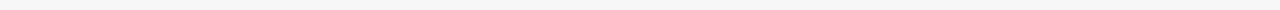
<file: pages/sidebar-left.html>
<!DOCTYPE html>
<!--
Template Name: Corklow
Author: <a href="http://www.os-templates.com/">OS Templates</a>
Author URI: http://www.os-templates.com/
Licence: Free to use under our free template licence terms
Licence URI: http://www.os-templates.com/template-terms
-->
<html>
<head>
<title>7DEADLYSINS</title>
<meta charset="utf-8">
<meta name="viewport" content="width=device-width, initial-scale=1.0, maximum-scale=1.0, user-scalable=no">
<link href="../layout/styles/layout.css" rel="stylesheet" type="text/css" media="all">
</head>
<body id="top">
<!-- ################################################################################################ -->
<!-- ################################################################################################ -->
<!-- ################################################################################################ -->
<div class="wrapper row1">
  <header id="header" class="hoc clear"> 
    <!-- ################################################################################################ -->
    <div id="logo" class="fl_left">
      <h1><a href="../index.html">7 Deadly Sins</a></h1>
      <p>Nanatsu No Taizai</p>
    </div>
    <!-- ################################################################################################ -->
    <nav id="mainav" class="fl_right">
      <ul class="clear">
        <li><a href="../index.html">Home</a></li>
        <li class="active"><a class="drop" href="#">Sins</a>
          <ul>
            <li><a href="car.html">Wrath</a></li>
            <li><a href="full-width.html">Envy</a></li>
            <li class="active"><a href="sidebar-left.html">Greed</a></li>
            <li><a href="sidebar-right.html">Sloth</a></li>
            <li><a href="basic-grid.html">Lust</a></li>
			<li><a href="mer.html">Gluttony</a></li>
            <li><a href="esc.html">Pride</a></li>
          </ul>
        </li>
        <li><a href="gallery.html">Gallery</a></li>
      </ul>
    </nav>
    <!-- ################################################################################################ -->
  </header>
</div>
<!-- ################################################################################################ -->
<!-- ################################################################################################ -->
<!-- ################################################################################################ -->
<div class="wrapper bgded overlay" style="background-image:url('../images/demo/backgrounds/01.png');">
  <div id="breadcrumb" class="hoc clear"> 
    <!-- ################################################################################################ -->
 
    <!-- ################################################################################################ -->
  </div>
</div>
<!-- ################################################################################################ -->
<!-- ################################################################################################ -->
<!-- ################################################################################################ -->
<div class="wrapper row3">
  <main class="hoc container clear"> 
    <!-- main body -->
    <!-- ################################################################################################ -->
    <div class="content three_quarter first"> 
      <!-- ################################################################################################ -->
      <h1>BAN</h1>
      <img class="imgr borderedbox inspace-5" src="ban.png" alt="">
      <p>Ban「バン」 is a member of the Seven Deadly Sins and is the Fox's Sin of Greed. After the group's disbandment, Ban was initially imprisoned in the Baste Dungeon,[1] but escaped when he discovered that Meliodas was still alive. His Sacred Treasure is the Holy Rod Courechouse. On top of being immortal, he is known for his ability, Snatch.</p>
      <img class="imgl borderedbox inspace-5" src="ban2.gif" alt="">
      <p>Ban is a very tall, muscular man with tan skin, who possesses a set of well-developed abdominal muscles and usually has a slouch. He has short, spiky, pale blue hair and thin black eyebrows, as well as a pair of scarlet-red eyes. On the left side of his jaw and extending down to his neck, he has a large scar given to him by Meliodas. At the end of the Baste Dungeon Arc, he is shown wearing a red leather jacket and pants with metal studs sewn into both, alongside shoes of a similar, yet darker color.
Ten years ago, Ban wore a full set of red armor with a helmet like the rest of his teammates and wielded either a three-sectioned staff or a rapier. During his imprisonment at the Baste Dungeon, his hair had grown past his shoulders and he had also grown a large beard and mustache. However, soon after escaping his cell, he utilized Jericho's attacks to trim away his facial hair and to reduce his long hairstyle.

Due to losing his shirt during his fight against King in the Capital of the Dead Arc, Ban decided to wear an apron, until he was able to find a similar set of clothes during the Vaizel Fight Festival. His Seven Deadly Sins symbol of the Fox, is located above his waist on his left side. His wanted poster image, which is slightly accurate, depicts him with long hair that extends past his shoulders. The image also displays a clear view of his distinctive scar.</p>
      
    </div>
    <!-- ################################################################################################ -->
    <!-- / main body -->
    <div class="clear"></div>
  </main>
</div>
<!-- ################################################################################################ -->
<!-- ################################################################################################ -->
<!-- ################################################################################################ -->
<div class="wrapper row4">
  <footer id="footer" class="hoc clear"> 
    <!-- ################################################################################################ -->
    <h3 class="heading">7 DEADLY SINS</h3>
    <div id="copyright">
      <p>Copyright &copy; 2018 - All Rights Reserved  <a href="#"></a></p>
      <p class="font-xs">Template by <a target="_blank" href="http://www.os-templates.com/" title="Free Website Templates">OS Templates</a></p>
    </div>
    <!-- ################################################################################################ -->
  </footer>
</div>
<!-- ################################################################################################ -->
<!-- ################################################################################################ -->
<!-- ################################################################################################ -->
<a id="backtotop" href="#top"><i class="fa fa-chevron-up"></i></a>
<!-- JAVASCRIPTS -->
<script src="../layout/scripts/jquery.min.js"></script>
<script src="../layout/scripts/jquery.backtotop.js"></script>
<script src="../layout/scripts/jquery.mobilemenu.js"></script>
</body>
</html>
</file>
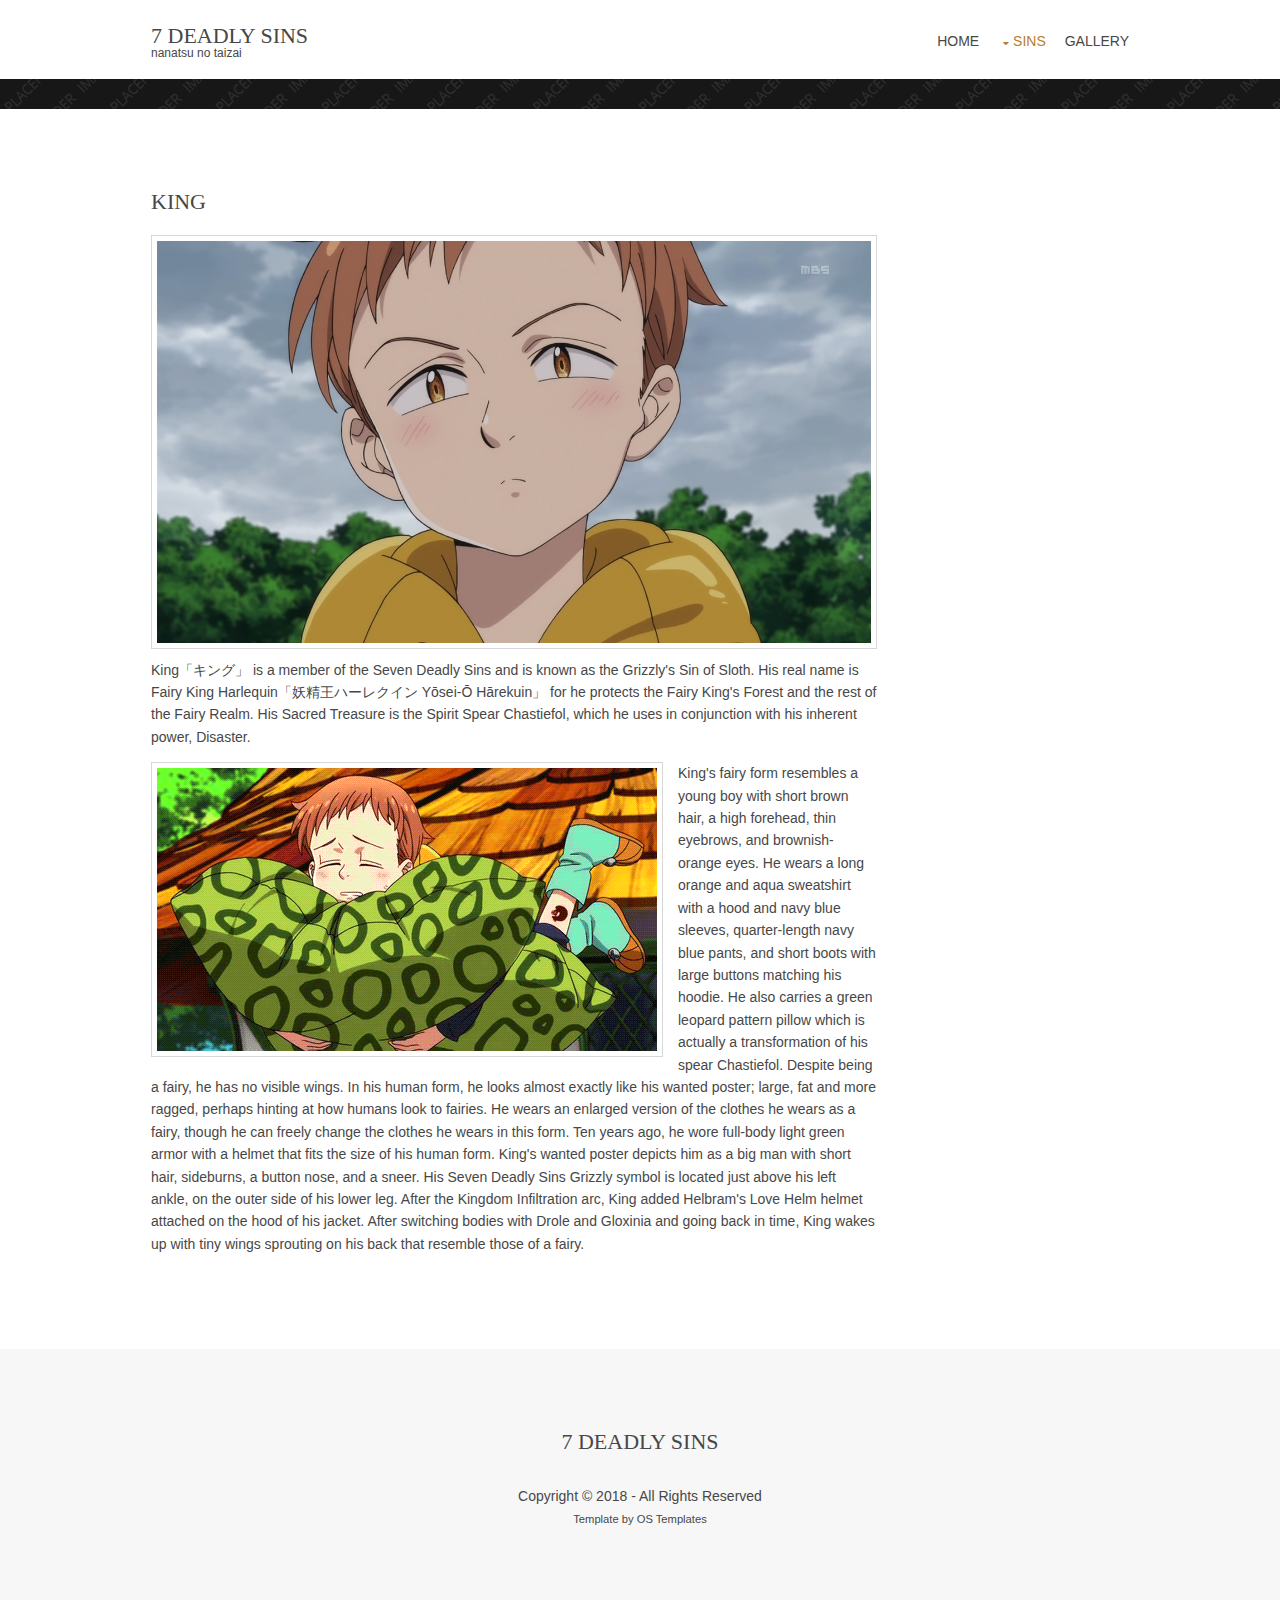
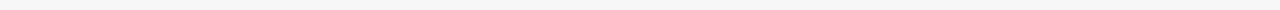
<file: pages/sidebar-right.html>
<!DOCTYPE html>
<!--
Template Name: Corklow
Author: <a href="http://www.os-templates.com/">OS Templates</a>
Author URI: http://www.os-templates.com/
Licence: Free to use under our free template licence terms
Licence URI: http://www.os-templates.com/template-terms
-->
<html>
<head>
<title>7DEADLYSINS</title>
<meta charset="utf-8">
<meta name="viewport" content="width=device-width, initial-scale=1.0, maximum-scale=1.0, user-scalable=no">
<link href="../layout/styles/layout.css" rel="stylesheet" type="text/css" media="all">
</head>
<body id="top">
<!-- ################################################################################################ -->
<!-- ################################################################################################ -->
<!-- ################################################################################################ -->
<div class="wrapper row1">
  <header id="header" class="hoc clear"> 
    <!-- ################################################################################################ -->
    <div id="logo" class="fl_left">
      <h1><a href="../index.html">7 Deadly Sins</a></h1>
      <p>Nanatsu No Taizai</p>
    </div>
    <!-- ################################################################################################ -->
    <nav id="mainav" class="fl_right">
      <ul class="clear">
        <li><a href="../index.html">Home</a></li>
        <li class="active"><a class="drop" href="#">Sins</a>
          <ul>
            <li><a href="car.html">Wrath</a></li>
            <li><a href="full-width.html">Envy</a></li>
            <li><a href="sidebar-left.html">Greed</a></li>
            <li class="active"><a href="sidebar-right.html">Sloth</a></li>
            <li><a href="basic-grid.html">Lust</a></li>
			<li><a href="mer.html">Gluttony</a></li>
            <li><a href="esc.html">Pride</a></li>
          </ul>
        </li>
        <li><a href="gallery.html">Gallery</a></li>
      </ul>
    </nav>
    <!-- ################################################################################################ -->
  </header>
</div>
<!-- ################################################################################################ -->
<!-- ################################################################################################ -->
<!-- ################################################################################################ -->
<div class="wrapper bgded overlay" style="background-image:url('../images/demo/backgrounds/01.png');">
  <div id="breadcrumb" class="hoc clear"> 
    <!-- ################################################################################################ -->

    <!-- ################################################################################################ -->
  </div>
</div>
<!-- ################################################################################################ -->
<!-- ################################################################################################ -->
<!-- ################################################################################################ -->
<div class="wrapper row3">
  <main class="hoc container clear"> 
    <!-- main body -->
    <!-- ################################################################################################ -->
    <div class="content three_quarter first"> 
      <!-- ################################################################################################ -->
      <h1>KING</h1>
      <img class="imgr borderedbox inspace-5" src="kin.jpg" alt="">
      <p>King「キング」 is a member of the Seven Deadly Sins and is known as the Grizzly's Sin of Sloth. His real name is Fairy King Harlequin「妖精王ハーレクイン Yōsei-Ō Hārekuin」 for he protects the Fairy King's Forest and the rest of the Fairy Realm. His Sacred Treasure is the Spirit Spear Chastiefol, which he uses in conjunction with his inherent power, Disaster.</p>
      <img class="imgl borderedbox inspace-5" src="kin2.gif" alt="">
      <p>King's fairy form resembles a young boy with short brown hair, a high forehead, thin eyebrows, and brownish-orange eyes. He wears a long orange and aqua sweatshirt with a hood and navy blue sleeves, quarter-length navy blue pants, and short boots with large buttons matching his hoodie. He also carries a green leopard pattern pillow which is actually a transformation of his spear Chastiefol. Despite being a fairy, he has no visible wings.

In his human form, he looks almost exactly like his wanted poster; large, fat and more ragged, perhaps hinting at how humans look to fairies. He wears an enlarged version of the clothes he wears as a fairy, though he can freely change the clothes he wears in this form.

Ten years ago, he wore full-body light green armor with a helmet that fits the size of his human form. King's wanted poster depicts him as a big man with short hair, sideburns, a button nose, and a sneer. His Seven Deadly Sins Grizzly symbol is located just above his left ankle, on the outer side of his lower leg.

After the Kingdom Infiltration arc, King added Helbram's Love Helm helmet attached on the hood of his jacket.

After switching bodies with Drole and Gloxinia and going back in time, King wakes up with tiny wings sprouting on his back that resemble those of a fairy.</p>
      
    </div>
    <!-- ################################################################################################ -->
    <!-- / main body -->
    <div class="clear"></div>
  </main>
</div>
<!-- ################################################################################################ -->
<!-- ################################################################################################ -->
<!-- ################################################################################################ -->
<div class="wrapper row4">
  <footer id="footer" class="hoc clear"> 
    <!-- ################################################################################################ -->
    <h3 class="heading">7 DEADLY SINS</h3>
    <div id="copyright">
      <p>Copyright &copy; 2018 - All Rights Reserved  <a href="#"></a></p>
      <p class="font-xs">Template by <a target="_blank" href="http://www.os-templates.com/" title="Free Website Templates">OS Templates</a></p>
    </div>
    <!-- ################################################################################################ -->
  </footer>
</div>
<!-- ################################################################################################ -->
<!-- ################################################################################################ -->
<!-- ################################################################################################ -->
<a id="backtotop" href="#top"><i class="fa fa-chevron-up"></i></a>
<!-- JAVASCRIPTS -->
<script src="../layout/scripts/jquery.min.js"></script>
<script src="../layout/scripts/jquery.backtotop.js"></script>
<script src="../layout/scripts/jquery.mobilemenu.js"></script>
</body>
</html>
</file>
<file: layout/styles/layout.css>
@charset "utf-8";
/*
Template Name: Corklow
Author: <a href="http://www.os-templates.com/">OS Templates</a>
Author URI: http://www.os-templates.com/
Licence: Free to use under our free template licence terms
Licence URI: http://www.os-templates.com/template-terms
File: Layout CSS
*/

@import url("fontawesome-4.6.3.min.css");
@import url("framework.css");

/* Rows
--------------------------------------------------------------------------------------------------------------- */
.row0, .row0 a{}
.row1, .row1 a{}
.row2, .row2 a{}
.row3, .row3 a{}
.row4, .row4 a{}
.row5, .row5 a{}


/* Top Bar
--------------------------------------------------------------------------------------------------------------- */
#topbar{padding:15px 0; font-size:.8rem; text-transform:uppercase;}

#topbar *{margin:0;}
#topbar ul li{display:inline-block; margin-right:10px; padding-right:15px; border-right:1px solid;}
#topbar ul li:last-child{margin-right:0; padding-right:0; border-right:none;}
#topbar i{margin:0 5px 0 0; line-height:normal;}


/* Header
--------------------------------------------------------------------------------------------------------------- */
#header{}

#header #logo{margin-top:25px;}
#header #logo *{margin:0; padding:0; line-height:1;}
#header #logo h1{font-size:22px; font-variant:small-caps;}
#header #logo p{font-size:12px; text-transform:lowercase;}


/* Page Intro
--------------------------------------------------------------------------------------------------------------- */
#pageintro{padding:150px 0;}

#pageintro article *{text-transform:uppercase;}
#pageintro article .heading{margin:0 0 50px 0; padding:0; line-height:1; font-size:64px;}
#pageintro article p:first-of-type{margin-bottom:20px; font-size:26px;}
#pageintro article footer{margin-top:80px;}
#pageintro article footer a{padding-bottom:5px; border-bottom:2px solid;}


/* Services
--------------------------------------------------------------------------------------------------------------- */
#services{position:relative;}

#services .table{}
#services .table-cell{margin-top:-1px; padding:3%; border:1px solid; border-top:none;}

#services article{text-align:center;}
#services article *{margin:0; line-height:1;}
#services article i{display:inline-block; width:50px; height:50px; line-height:48px; margin-bottom:20px; border:1px solid; text-align:center; font-size:24px;}
#services article .heading{margin-bottom:10px; font-size:1.2rem;}
#services article p{margin-bottom:10px; line-height:1.4;}


/* Content Area
--------------------------------------------------------------------------------------------------------------- */
.container{padding:80px 0;}

/* Content */
.container .content{}

.cta > li:last-child{margin-bottom:0;}/* Used when elements stack in small viewports */
.cta article{display:block; position:relative; min-height:80px; padding:0 0 0 70px;}
.cta article::before, .cta article::after{display:table; content:"";}
.cta article::after{clear:both;}
.cta article *{margin:0; line-height:1;}
.cta article i{display:block; position:absolute; top:0; left:0; width:50px; height:50px; line-height:48px; border:1px solid; text-align:center; font-size:24px;}
.cta article .heading{margin-bottom:10px; font-size:1.2rem;}
.cta article p{margin-bottom:10px; line-height:1.4;}

/* Comments */
#comments ul{margin:0 0 40px 0; padding:0; list-style:none;}
#comments li{margin:0 0 10px 0; padding:15px;}
#comments .avatar{float:right; margin:0 0 10px 10px; padding:3px; border:1px solid;}
#comments address{font-weight:bold;}
#comments time{font-size:smaller;}
#comments .comcont{display:block; margin:0; padding:0;}
#comments .comcont p{margin:10px 5px 10px 0; padding:0;}

#comments form{display:block; width:100%;}
#comments input, #comments textarea{width:100%; padding:10px; border:1px solid;}
#comments textarea{overflow:auto;}
#comments div{margin-bottom:15px;}
#comments input[type="submit"], #comments input[type="reset"]{display:inline-block; width:auto; min-width:150px; margin:0; padding:8px 5px; cursor:pointer;}

/* Sidebar */
.container .sidebar{}

.sidebar .sdb_holder{margin-bottom:50px;}
.sidebar .sdb_holder:last-child{margin-bottom:0;}


/* Footer
--------------------------------------------------------------------------------------------------------------- */
#footer{padding:80px 0; text-align:center;}

#footer .heading, #footer ul{margin-bottom:30px;}
#footer > ul:last-of-type{margin-bottom:40px;}
#footer .faico a{border-radius:50%;}

#footer #copyright{}
#footer #copyright *{margin:0; padding:0;}


/* Transition Fade
--------------------------------------------------------------------------------------------------------------- */
*, *::before, *::after{transition:all .3s ease-in-out;}
#mainav form *{transition:none !important;}


/* ------------------------------------------------------------------------------------------------------------ */
/* ------------------------------------------------------------------------------------------------------------ */
/* ------------------------------------------------------------------------------------------------------------ */
/* ------------------------------------------------------------------------------------------------------------ */
/* ------------------------------------------------------------------------------------------------------------ */


/* Navigation
--------------------------------------------------------------------------------------------------------------- */
nav ul, nav ol{margin:0; padding:0; list-style:none;}

#mainav, #breadcrumb, .sidebar nav{line-height:normal;}
#mainav .drop::after, #mainav li li .drop::after, #breadcrumb li a::after, .sidebar nav a::after{position:absolute; font-family:"FontAwesome"; font-size:10px; line-height:10px;}

/* Top Navigation */
#mainav{}
#mainav ul.clear{margin-top:3px;}
#mainav ul{text-transform:uppercase;}
#mainav ul ul{z-index:9999; position:absolute; width:180px; text-transform:none;}
#mainav ul ul ul{left:180px; top:0;}
#mainav li{display:inline-block; position:relative; margin:0 15px 0 0; padding:0;}
#mainav li:last-child{margin-right:0;}
#mainav li li{width:100%; margin:0;}
#mainav li a{display:block; padding:30px 0;}
#mainav li li a{border:solid; border-width:0 0 1px 0;}
#mainav .drop{padding-left:15px;}
#mainav li li a, #mainav li li .drop{display:block; margin:0; padding:10px 15px;}
#mainav .drop::after, #mainav li li .drop::after{content:"\f0d7";}
#mainav .drop::after{top:35px; left:5px;}
#mainav li li .drop::after{top:15px; left:5px;}
#mainav ul ul{visibility:hidden; opacity:0;}
#mainav ul li:hover > ul{visibility:visible; opacity:1;}

#mainav form{display:none; margin:0; padding:0;}
#mainav form select, #mainav form select option{display:block; cursor:pointer; outline:none;}
#mainav form select{width:100%; padding:5px; border:none;}
#mainav form select option{margin:5px; padding:0; border:none;}

/* Breadcrumb */
#breadcrumb{padding:15px 0;}
#breadcrumb ul{margin:0; padding:0; list-style:none; text-transform:uppercase;}
#breadcrumb li{display:inline-block; margin:0 6px 0 0; padding:0;}
#breadcrumb li a{display:block; position:relative; margin:0; padding:0 12px 0 0; font-size:12px;}
#breadcrumb li a::after{top:3px; right:0; content:"\f101";}
#breadcrumb li:last-child a{margin:0; padding:0;}
#breadcrumb li:last-child a::after{display:none;}

/* Sidebar Navigation */
.sidebar nav{display:block; width:100%;}
.sidebar nav li{margin:0 0 3px 0; padding:0;}
.sidebar nav a{display:block; position:relative; margin:0; padding:5px 10px 5px 15px; text-decoration:none; border:solid; border-width:0 0 1px 0;}
.sidebar nav a::after{top:9px; left:5px; content:"\f101";}
.sidebar nav ul ul a{padding-left:35px;}
.sidebar nav ul ul a::after{left:25px;}
.sidebar nav ul ul ul a{padding-left:55px;}
.sidebar nav ul ul ul a::after{left:45px;}

/* Pagination */
.pagination{display:block; width:100%; text-align:center; clear:both;}
.pagination li{display:inline-block; margin:0 2px 0 0;}
.pagination li:last-child{margin-right:0;}
.pagination a, .pagination strong{display:block; padding:8px 11px; border:1px solid; background-clip:padding-box; font-weight:normal;}

/* Back to Top */
#backtotop{z-index:999; display:inline-block; position:fixed; visibility:hidden; bottom:20px; right:20px; width:36px; height:36px; line-height:36px; font-size:16px; text-align:center; opacity:.2;}
#backtotop i{display:block; width:100%; height:100%; line-height:inherit;}
#backtotop.visible{visibility:visible; opacity:.5;}
#backtotop:hover{opacity:1;}


/* Tables
--------------------------------------------------------------------------------------------------------------- */
table, th, td{border:1px solid; border-collapse:collapse; vertical-align:top;}
table, th{table-layout:auto;}
table{width:100%; margin-bottom:15px;}
th, td{padding:5px 8px;}
td{border-width:0 1px;}


/* Gallery
--------------------------------------------------------------------------------------------------------------- */
#gallery{display:block; width:100%; margin-bottom:50px;}
#gallery figure figcaption{display:block; width:100%; clear:both;}
#gallery li{margin-bottom:30px;}


/* Font Awesome Social Icons
--------------------------------------------------------------------------------------------------------------- */
.faico{margin:0; padding:0; list-style:none;}
.faico li{display:inline-block; margin:8px 5px 0 0; padding:0; line-height:normal;}
.faico li:last-child{margin-right:0;}
.faico a{display:inline-block; width:36px; height:36px; line-height:36px; font-size:18px; text-align:center;}

.faico a{color:#474747; background-color:#FFFFFF;}
.faico a:hover{color:#FFFFFF;}

.faicon-dribble:hover{background-color:#EA4C89;}
.faicon-facebook:hover{background-color:#3B5998;}
.faicon-google-plus:hover{background-color:#DB4A39;}
.faicon-linkedin:hover{background-color:#0E76A8;}
.faicon-twitter:hover{background-color:#00ACEE;}
.faicon-vk:hover{background-color:#4E658E;}


/* ------------------------------------------------------------------------------------------------------------ */
/* ------------------------------------------------------------------------------------------------------------ */
/* ------------------------------------------------------------------------------------------------------------ */
/* ------------------------------------------------------------------------------------------------------------ */
/* ------------------------------------------------------------------------------------------------------------ */


/* Colours
--------------------------------------------------------------------------------------------------------------- */
body{color:#474747; background-color:#F7F7F7;}
a{color:#B97D2D;}
a:active, a:focus{background:transparent;}/* IE10 + 11 Bugfix - prevents grey background */
hr, .borderedbox{border-color:#D7D7D7;}
label span{color:#FF0000; background-color:inherit;}
input:focus, textarea:focus, *:required:focus{border-color:#B97D2D;}
.overlay{color:#FFFFFF; background-color:inherit;}
.overlay::after{color:inherit; background-color:rgba(0,0,0,.55);}

.btn, .btn.inverse:hover{color:#FFFFFF; background-color:#B97D2D; border-color:#B97D2D;}
.btn:hover, .btn.inverse{color:inherit; background-color:transparent; border-color:inherit;}


/* Rows */
.row0, .row0 a{color:#474747; background-color:#F7F7F7;}
.row1{color:#474747; background-color:#FFFFFF;}
.row2, .row2 a{}
.row3{color:#474747; background-color:#FFFFFF;}
.row4{color:#474747; background-color:#F7F7F7;}


/* Top Bar */
#topbar ul li{border-color:rgba(255,255,255,.2);}
#topbar > div:last-of-type li:first-child a{color:#B97D2D;}


/* Header */
#header #logo h1 a{color:inherit; background-color:inherit;}


/* Page Intro */
#pageintro article footer a{color:inherit; border-color:inherit;}


/* Services */
#services .table-cell{border-color:#D7D7D7;}
#services article i{color:#B97D2D; border-color:#D7D7D7;}
#services article:hover i{color:#FFFFFF; background-color:#B97D2D; border-color:#B97D2D;}


/* Content Area */
.cta article i{color:#B97D2D; border-color:#D7D7D7;}
.cta article:hover i{color:#FFFFFF; background-color:#B97D2D; border-color:#B97D2D;}


/* Footer */
#footer #copyright a{color:inherit; background-color:inherit;}


/* Navigation */
#mainav li a{color:inherit;}
#mainav .active a, #mainav a:hover, #mainav li:hover > a{color:#B97D2D; background-color:inherit;}
#mainav li li a, #mainav .active li a{color:#FFFFFF; background-color:rgba(0,0,0,.6); border-color:rgba(0,0,0,.6);}
#mainav li li:hover > a, #mainav .active .active > a{color:#FFFFFF; background-color:#B97D2D;}
#mainav form select{color:#FFFFFF; background-color:#413E3D;}

#breadcrumb a{color:inherit; background-color:inherit;}
#breadcrumb li:last-child a{color:#B97D2D;}

.container .sidebar nav a{color:inherit; border-color:#D7D7D7;}
.container .sidebar nav a:hover{color:#B97D2D;}

.pagination a, .pagination strong{border-color:#D7D7D7;}
.pagination .current *{color:#FFFFFF; background-color:#B97D2D;}

#backtotop{color:#FFFFFF; background-color:#B97D2D;}


/* Tables + Comments */
table, th, td, #comments .avatar, #comments input, #comments textarea{border-color:#D7D7D7;}
#comments input:focus, #comments textarea:focus, #comments *:required:focus{border-color:#B97D2D;}
th{color:#FFFFFF; background-color:#373737;}
tr, #comments li, #comments input[type="submit"], #comments input[type="reset"]{color:inherit; background-color:#FBFBFB;}
tr:nth-child(even), #comments li:nth-child(even){color:inherit; background-color:#F7F7F7;}
table a, #comments a{background-color:inherit;}


/* ------------------------------------------------------------------------------------------------------------ */
/* ------------------------------------------------------------------------------------------------------------ */
/* ------------------------------------------------------------------------------------------------------------ */
/* ------------------------------------------------------------------------------------------------------------ */
/* ------------------------------------------------------------------------------------------------------------ */


/* Media Queries
--------------------------------------------------------------------------------------------------------------- */
@-ms-viewport{width:device-width;}


/* Max Wrapper Width - Laptop, Desktop etc.
--------------------------------------------------------------------------------------------------------------- */
@media screen and (min-width:978px){
	.hoc{max-width:978px;}
}


/* Mobile Devices
--------------------------------------------------------------------------------------------------------------- */
@media screen and (max-width:900px){
	.hoc{max-width:90%;}

	#topbar{}

	#header{padding:30px 0;}
	#header #logo{margin:0;}

	#mainav{}
	#mainav ul{display:none;}
	#mainav form{display:block; margin-top:8px;}

	#breadcrumb{}

	.container{}
	#comments input[type="reset"]{margin-top:10px;}
	.pagination li{display:inline-block; margin:0 5px 5px 0;}

	#footer{}
}


@media screen and (max-width:750px){
	.imgl, .imgr{display:inline-block; float:none; margin:0 0 10px 0;}
	.fl_left, .fl_right{display:block; float:none;}
	.one_half, .one_third, .two_third, .one_quarter, .two_quarter, .three_quarter{display:block; float:none; width:auto; margin:0 0 30px 0; padding:0;}

	#topbar{padding-top:15px; text-align:center;}
	#topbar ul{margin:0 0 15px 0; line-height:normal;}

	#header{text-align:center;}
	#header #logo{margin:0 0 30px 0;}

	#mainav form{margin-top:0;}

	#pageintro article .heading{margin-bottom:30px; font-size:38px;}
	#pageintro article p:first-of-type{margin-bottom:20px; font-size:18px;}

	#services .table, #services .table-row, #services .table-cell{display:block; width:100%;}
	#services .table-cell{padding:5%;}
}


@media screen and (max-width:450px){
	#topbar ul li{margin-bottom:2px; padding-right:0; border-right:none;}
}


/* Other
--------------------------------------------------------------------------------------------------------------- */
@media screen and (max-width:650px){
	.scrollable{display:block; width:100%; margin:0 0 30px 0; padding:0 0 15px 0; overflow:auto; overflow-x:scroll;}
	.scrollable table{margin:0; padding:0; white-space:nowrap;}

	.inline li{display:block; margin-bottom:10px;}
	.pushright li{margin-right:0;}

	.font-x2{font-size:1.4rem;}
	.font-x3{font-size:1.6rem;}
}
</file>
